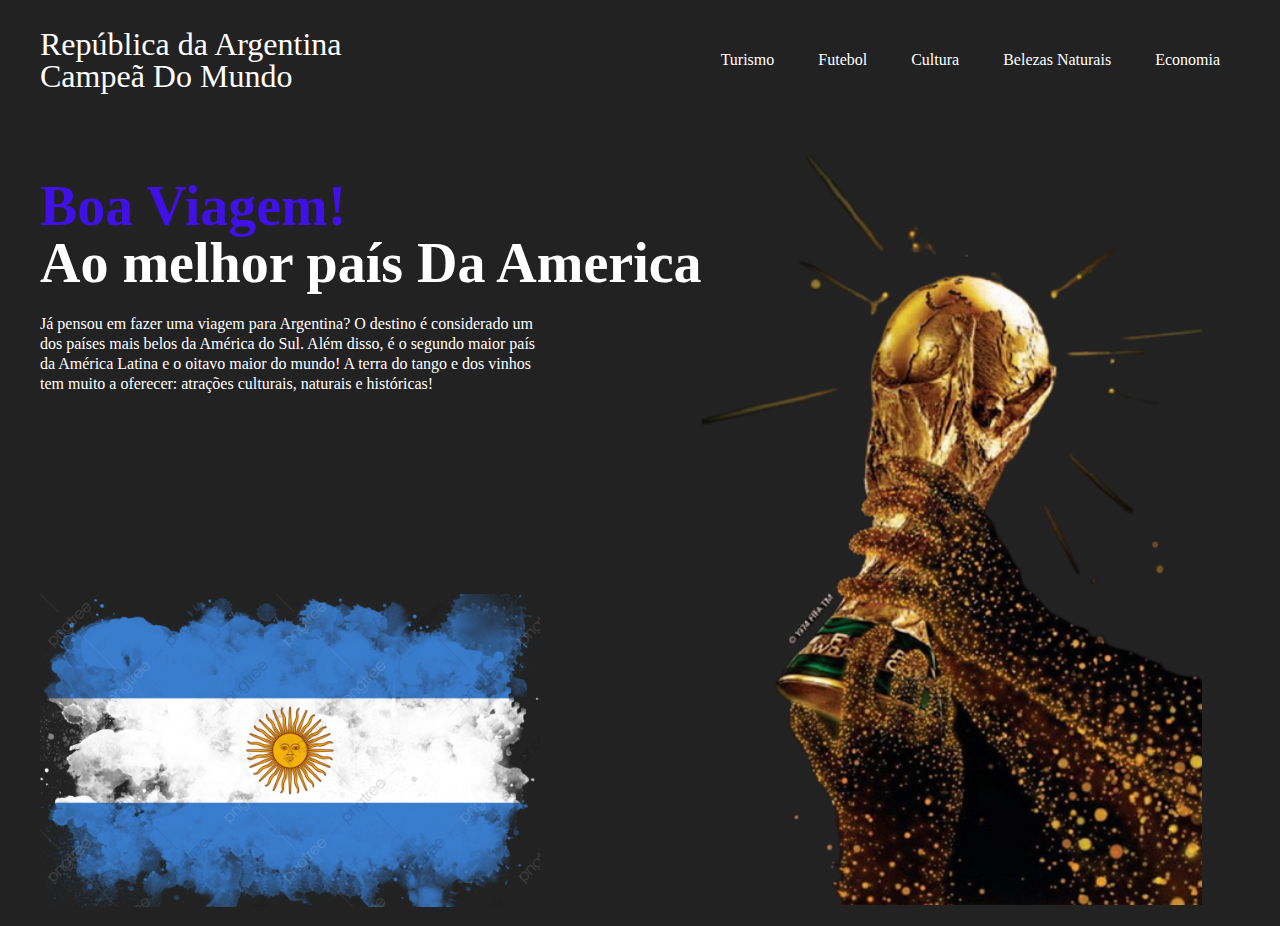
<file: index.html>
<!DOCTYPE html>
<html lang="pt-br">
<head>
    <meta charset="UTF-8">
    <meta http-equiv="X-UA-Compatible" content="IE=edge">
    <meta name="viewport" content="width=device-width, initial-scale=1.0">
    <link rel="icon" type="image/png" href="/e-Miguel/imagens/argentina-icon.png"/>
    <link rel="stylesheet" href="/e-Miguel/Lab_Argentina/CSS_Sites_Principais/CSS_Principal.css">
    <title>Bem Vindo a Argetina!</title>
</head>
<body>
    <header class="cabecalho">
       <div id="title">
        <h1>República da Argentina</h1>
        <h1>Campeã Do Mundo</h1>
       </div>
    <ul>
        <a href="/e-Miguel/Lab_Argentina/Pag_Turismo.html"><li>Turismo</li></a>
        <a href="/e-Miguel/Lab_Argentina/Pag_Futebol.html"><li>Futebol</li></a>
        <a href="/e-Miguel/Lab_Argentina/Pag_Cultura.html"><li>Cultura</li></a>
        <a href="/e-Miguel/Lab_Argentina/Pag_Belezas.html"><li>Belezas Naturais</li></a>
        <a href="/e-Miguel/Lab_Argentina/Pag_Economia.html"><li>Economia</li></a>
    </ul>
</header>
    <main>
        <aside>
            <h2><span>Boa Viagem!</span></h2>
            <h2>Ao melhor país Da America</h2>
            <p>Já pensou em fazer uma viagem para Argentina? O destino é considerado um dos países mais belos da América do Sul. Além disso, é o segundo maior país da América Latina e o oitavo maior do mundo! A terra do tango e dos vinhos tem muito a oferecer: atrações culturais, naturais e históricas!</p>
             <img src="/e-Miguel/imagens/argentina.png">
        </aside>
        <article><img src="/e-Miguel/imagens/Taça_Copa.png"></article>
    </main>
</body>
</html>
</file>
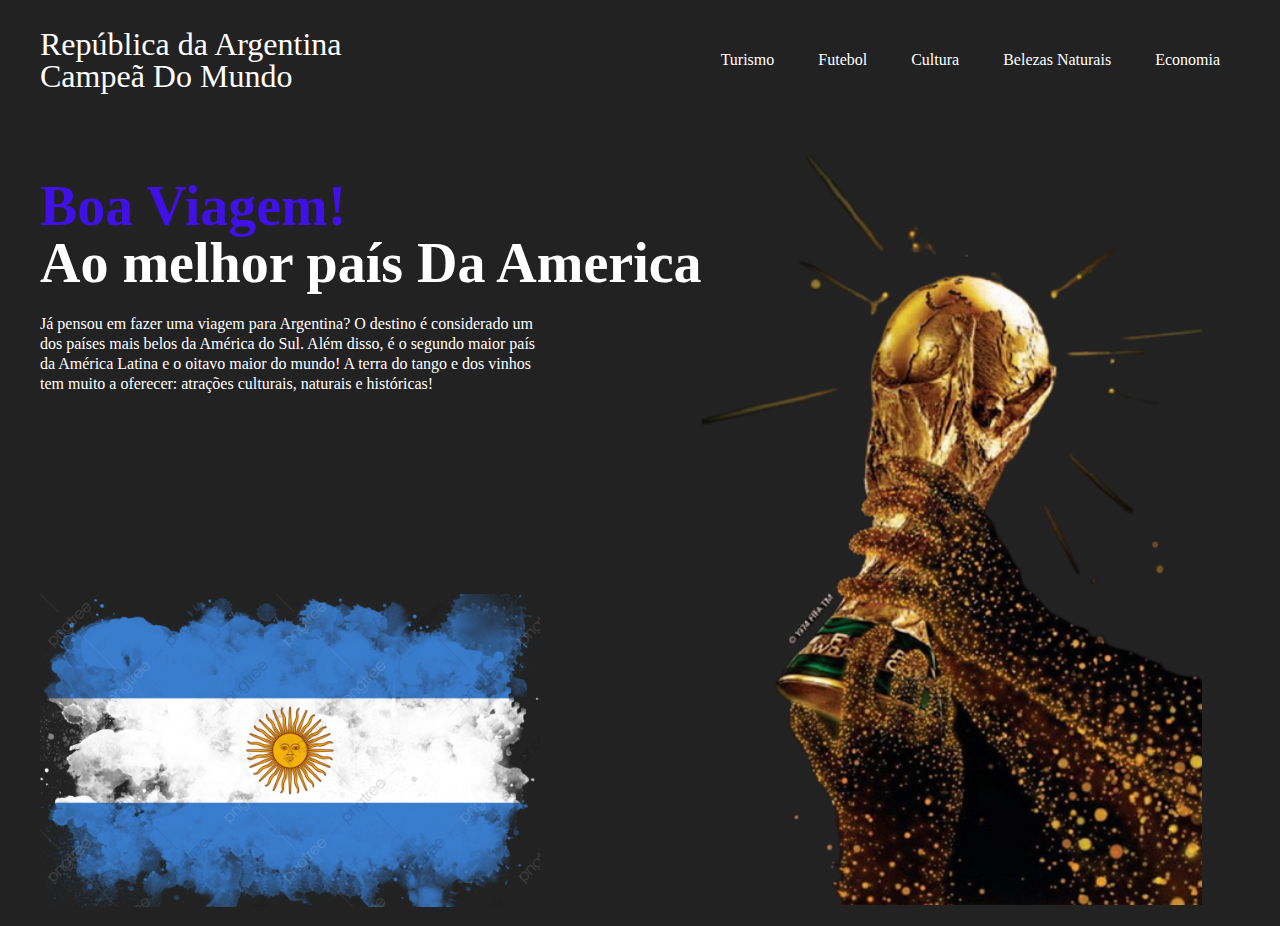
<file: Pag_Principal.html>
<!DOCTYPE html>
<html lang="pt-br">
<head>
    <meta charset="UTF-8">
    <meta http-equiv="X-UA-Compatible" content="IE=edge">
    <meta name="viewport" content="width=device-width, initial-scale=1.0">
    <link rel="icon" type="image/png" href="/e-Miguel/imagens/argentina-icon.png"/>
    <link rel="stylesheet" href="/e-Miguel/Lab_Argentina/CSS_Sites_Principais/CSS_Principal.css">
    <title>Bem Vindo a Argetina!</title>
</head>
<body>
    <header class="cabecalho">
       <div id="title">
        <h1>República da Argentina</h1>
        <h1>Campeã Do Mundo</h1>
       </div>
    <ul>
        <a href="/e-Miguel/Lab_Argentina/Pag_Turismo.html"><li>Turismo</li></a>
        <a href="/e-Miguel/Lab_Argentina/Pag_Futebol.html"><li>Futebol</li></a>
        <a href="/e-Miguel/Lab_Argentina/Pag_Cultura.html"><li>Cultura</li></a>
        <a href="/e-Miguel/Lab_Argentina/Pag_Belezas.html"><li>Belezas Naturais</li></a>
        <a href="/e-Miguel/Lab_Argentina/Pag_Economia.html"><li>Economia</li></a>
    </ul>
</header>
    <main>
        <aside>
            <h2><span>Boa Viagem!</span></h2>
            <h2>Ao melhor país Da America</h2>
            <p>Já pensou em fazer uma viagem para Argentina? O destino é considerado um dos países mais belos da América do Sul. Além disso, é o segundo maior país da América Latina e o oitavo maior do mundo! A terra do tango e dos vinhos tem muito a oferecer: atrações culturais, naturais e históricas!</p>
             <img src="/e-Miguel/imagens/argentina.png">
        </aside>
        <article><img src="/e-Miguel/imagens/Taça_Copa.png"></article>
    </main>
</body>
</html>
</file>
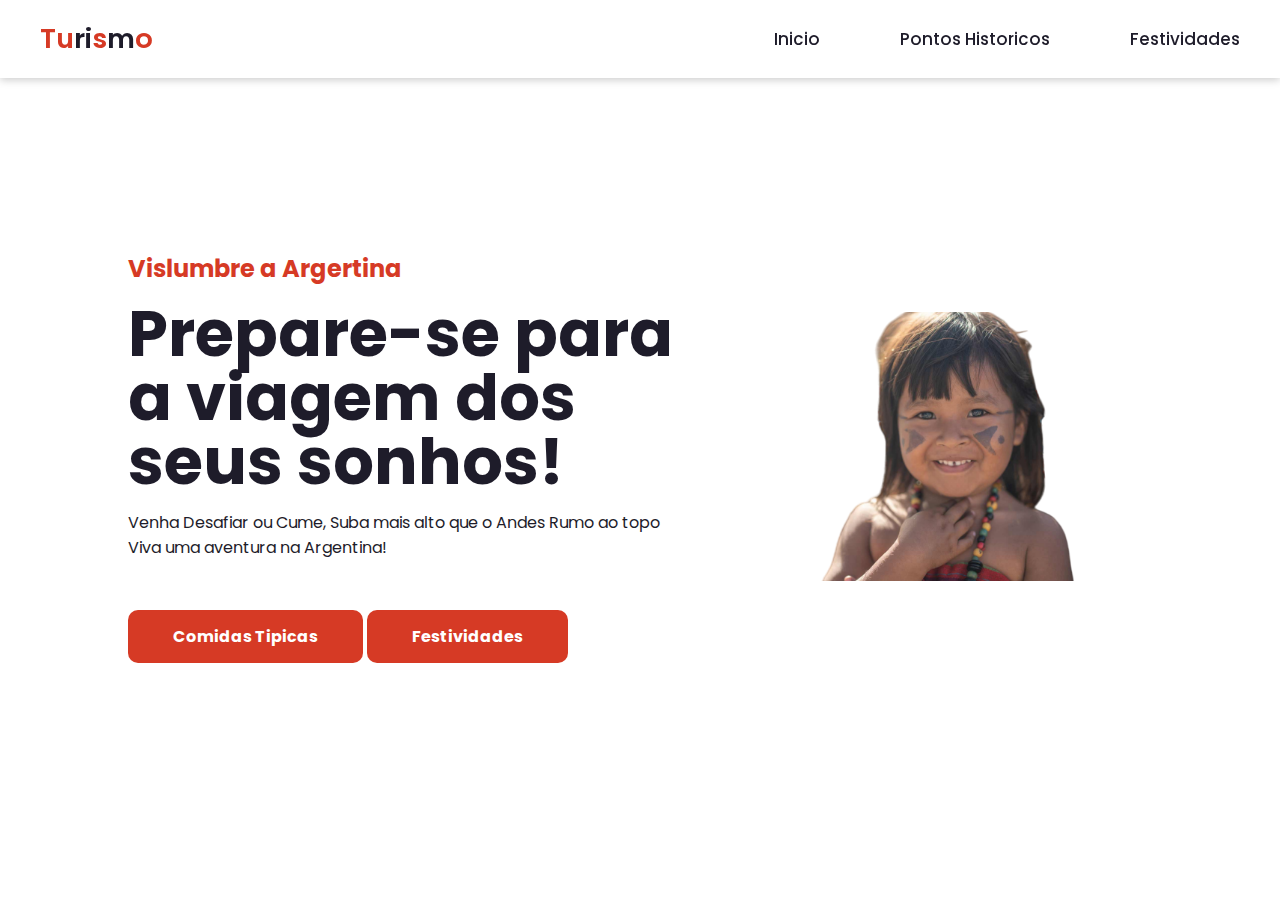
<file: e-Miguel/Lab_Argentina/Pag_Cultura.html>
<!DOCTYPE html>
<html lang="Pt-br">
<head>
    <meta charset="UTF-8">
    <meta http-equiv="X-UA-Compatible" content="IE=edge">
    <meta name="viewport" content="width=device-width, initial-scale=1.0">
    <link href='https://unpkg.com/boxicons@2.1.2/css/boxicons.min.css' rel='stylesheet'>
    <link rel="icon" type="image/png" href="/e-Miguel/imagens/argentina-icon.png"/>
    <link rel="stylesheet" href="/e-Miguel/Lab_Argentina/CSS_Sites_Principais/CSS_Cultura.css">
    <title>Venha nos conhecer!</title>
</head>
<body>
    <header>
        <nav class="navigation">
            <a href="#" class="logo">Tu<span>ri</span>s<span>m</span>o</a>
            <ul class="nav-menu">
                <li class="nav-item"><a href="/Pag_Principal.html">Inicio</a></li>
                <li class="nav-item"><a href="/e-Miguel/Lab_Argentina/Sites_Internos/Comidas_Tipicas.html">Pontos Historicos</a></li>
                <li class="nav-item"><a href="/e-Miguel/Lab_Argentina/Sites_Internos/Festividades.html">Festividades</a></li>
               
               
            </ul>
            <div class="menu">
                <span class="bar"></span>
                <span class="bar"></span>
                <span class="bar"></span>
            </div>
        </nav>
    </header>
    <main>
        <section class="home">
            <div class="home-text">
                <h4 class="text-h4">Vislumbre a Argertina</h4>
                <h1 class="text-h1">Prepare-se para a viagem dos seus sonhos!</h1>
                <p>Venha Desafiar ou Cume, Suba mais alto que o Andes Rumo ao topo Viva uma aventura na Argentina!</p>
                <a href="/e-Miguel/Lab_Argentina/Sites_Internos/Comidas_Tipicas.html" class="home-btn">Comidas Tipicas</a>
                <a href="/e-Miguel/Lab_Argentina/Sites_Internos/Festividades.html" class="home-btn">Festividades</a>
            </div>
            <div class="home-img">
                <img src="/e-Miguel/imagens/Indigena_Argentina.png" alt="Argentina">
            </div>
        </section>
    </main>
   
</body>
</html>
</file>
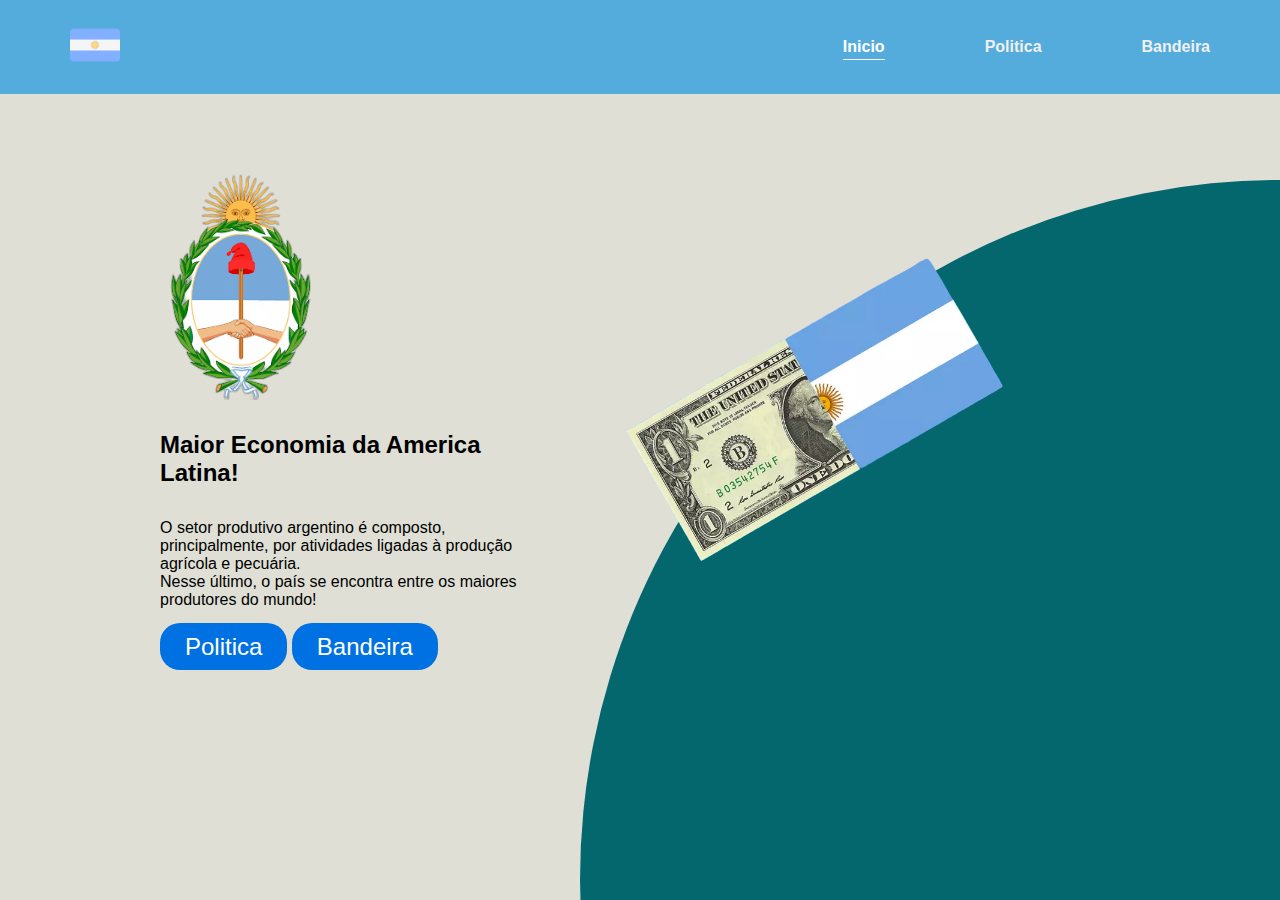
<file: e-Miguel/Lab_Argentina/Pag_Economia.html>
<!DOCTYPE html>
<html lang="pt-br">
<head>
    <meta charset="UTF-8">
    <meta http-equiv="X-UA-Compatible" content="IE=edge">
    <meta name="viewport" content="width=device-width, initial-scale=1.0">
    <link rel="icon" type="image/png" href="/e-Miguel/imagens/argentina-icon.png"/>
    <link rel="stylesheet" href="/e-Miguel/Lab_Argentina/CSS_Sites_Principais/CSS_Economia.css">
    <title>Potência Econômica</title>
</head>
<body>
    <header>
        <nav class="navegacao">
            <a href="#"><img class="logo" src="/e-Miguel/imagens/argentina-icon.png" alt="bandeira-argentina" class="bandeira-argentina"></a>
            <ul>
                <li><a class="check" href="./Pag_Principal.html">Inicio</a></li>
                <li><a href="./Sites_Internos/Politica.html">Politica</a></li>
                <li><a href="./Sites_Internos/Bandeiras.html">Bandeira</a></li>
            </ul>
        </nav>
    </header>
    <main>
        <section>
            <div class="circulo"></div>
            <div class="principal-texto">
                <img src="/e-Miguel/imagens/Brasao-Argentina.png">
                <h3>Maior Economia da America Latina!</h3>
                <p>O setor produtivo argentino é composto, principalmente, por atividades ligadas à produção agrícola e pecuária. <br>Nesse último, o país se encontra entre os maiores produtores do mundo!</p>
                <a href="./Sites_Internos/Politica.html" class="btn">Politica</a>
                <a href="./Sites_Internos/Bandeiras.html" class="btn">Bandeira</a>
           
        <div class="conteudo">

        </div>    
        </div>
        <div class="imagem-principal">
            <img src="/e-Miguel/imagens/dolar-argentina.png">
        </div>
        </section>
    </main>
</body>
</file>
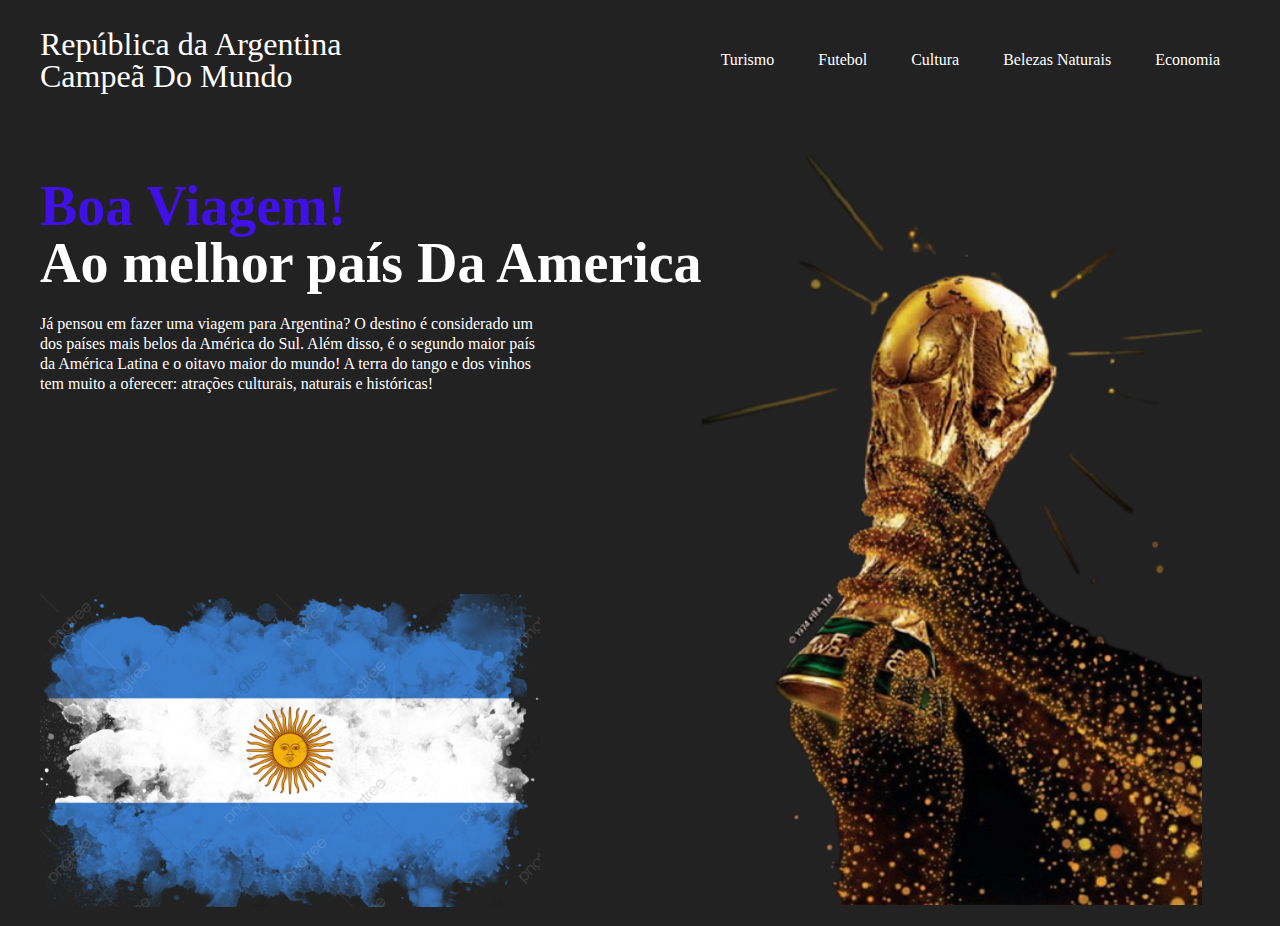
<file: e-Miguel/Lab_Argentina/Pag_Principal.html>
<!DOCTYPE html>
<html lang="pt-br">
<head>
    <meta charset="UTF-8">
    <meta http-equiv="X-UA-Compatible" content="IE=edge">
    <meta name="viewport" content="width=device-width, initial-scale=1.0">
    <link rel="icon" type="image/png" href="/e-Miguel/imagens/argentina-icon.png"/>
    <link rel="stylesheet" href="/e-Miguel/Lab_Argentina/CSS_Sites_Principais/CSS_Principal.css">
    <title>Bem Vindo a Argetina!</title>
</head>
<body>
    <header class="cabecalho">
       <div id="title">
        <h1>República da Argentina</h1>
        <h1>Campeã Do Mundo</h1>
       </div>
    <ul>
        <a href="./Pag_Turismo.html"><li>Turismo</li></a>
        <a href="./Pag_Futebol.html"><li>Futebol</li></a>
        <a href="./Pag_Cultura.html"><li>Cultura</li></a>
        <a href="./Pag_Belezas.html"><li>Belezas Naturais</li></a>
        <a href="./Pag_Economia.html"><li>Economia</li></a>
    </ul>
</header>
    <main>
        <aside>
            <h2><span>Boa Viagem!</span></h2>
            <h2>Ao melhor país Da America</h2>
            <p>Já pensou em fazer uma viagem para Argentina? O destino é considerado um dos países mais belos da América do Sul. Além disso, é o segundo maior país da América Latina e o oitavo maior do mundo! A terra do tango e dos vinhos tem muito a oferecer: atrações culturais, naturais e históricas!</p>
             <img src="/e-Miguel/imagens/argentina.png">
        </aside>
        <article><img src="/e-Miguel/imagens/Taça_Copa.png"></article>
    </main>
</body>
</html>
</file>
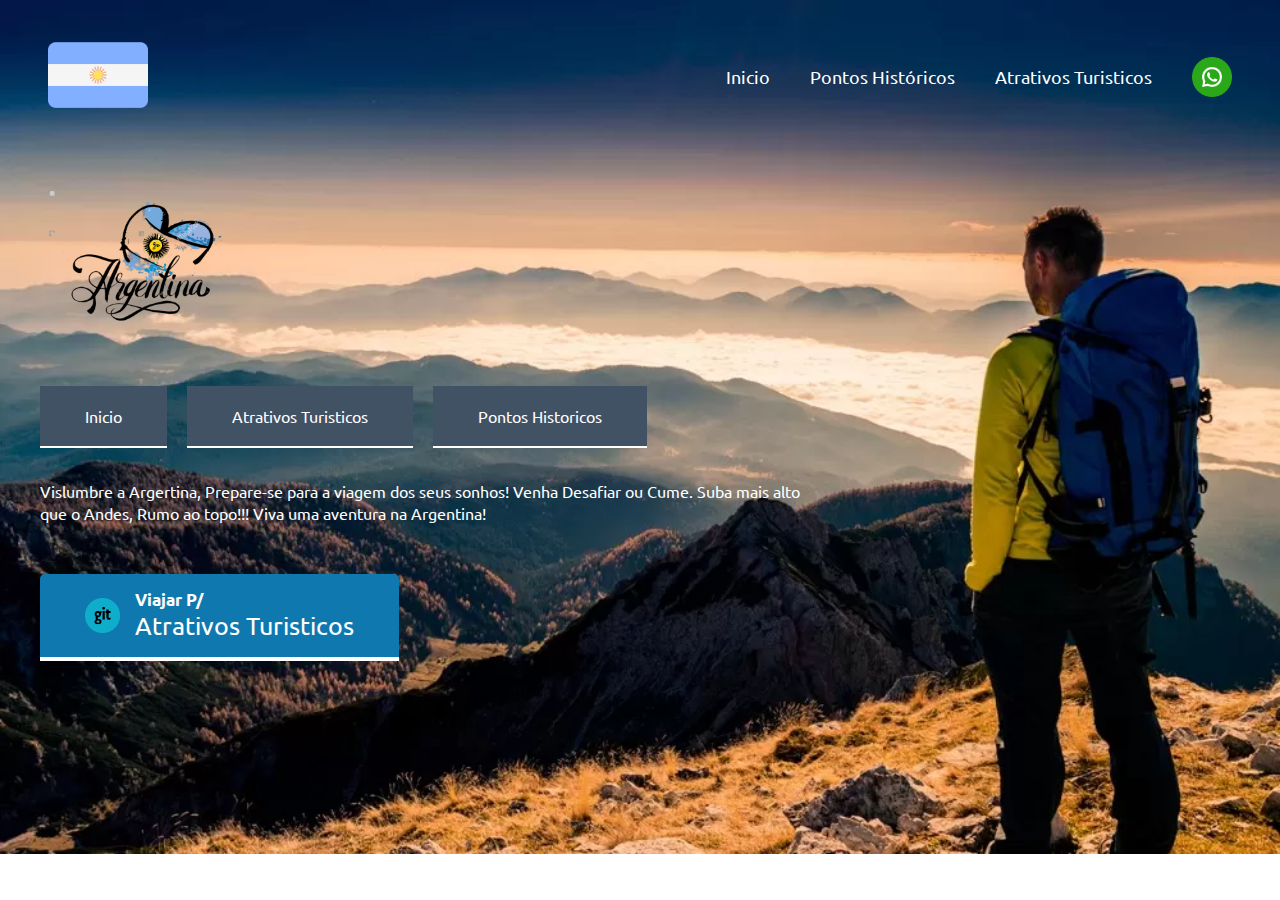
<file: e-Miguel/Lab_Argentina/Pag_Turismo.html>
<!DOCTYPE html>
<html lang="pt-BR">
<head>
    <meta charset="UTF-8">
    <meta http-equiv="X-UA-Compatible" content="IE=edge">
    <meta name="viewport" content="width=device-width, initial-scale=1.0">
    <link rel="icon" type="image/png" href="/e-Miguel/imagens/argentina-icon.png"/>
    <link rel="stylesheet" href="/e-Miguel/Lab_Argentina/CSS_Sites_Principais/CSS_Turismo.css">
    <title>Venha nos conhecer!</title>
</head>
<body>
    <header>
        <a href="/Pag_Principal.html"><img src="/e-Miguel/imagens/argentina-icon.png" alt="logo" class="logo"></a>
        <nav class="navigation">
            <ul>
                <li><a href="/Pag_Principal.html">Inicio</a></li>
                <li><a href="/e-Miguel/Lab_Argentina/Sites_Internos/Pontos_Historicos.html">Pontos Históricos</a></li>
                <li><a href="/e-Miguel/Lab_Argentina/Sites_Internos/Atrativos_Turisticos.html">Atrativos Turisticos</a></li>
                          
                <img src="/e-Miguel/imagens/whatsapp.png" alt="logo" class="perfil">
            </ul>
        </nav>
    </header>
    <main>
        <section>
            <img src="/e-Miguel/imagens/Amor.png" alt="logo the Argentina" class="logoArgen">
            <div class="btn-box">
                <a href="/Pag_Principal.html" class="btn">Inicio</a>
                <a href="/e-Miguel/Lab_Argentina/Sites_Internos/Atrativos_Turisticos.html" class="btn">Atrativos Turisticos</a>
                <a href="/e-Miguel/Lab_Argentina/Sites_Internos/Pontos_Historicos.html" class="btn">Pontos Historicos</a>
            </div>
            <p class="text">Vislumbre a Argertina, Prepare-se para a viagem dos seus sonhos! Venha Desafiar ou Cume. Suba mais alto que o Andes, Rumo ao topo!!! Viva uma aventura na Argentina!</p>
            <a href="/e-Miguel/Lab_Argentina/Sites_Internos/Atrativos_Turisticos.html" class="btn-box2">
                
                <img src="/e-Miguel/imagens/git.png" alt="botão de play" class="play" width="100px">
                <div>
                    <h6>Viajar P/</h6>
                    <p>Atrativos Turisticos</p>
                </div>
            </a>
        </section>
    </main>
</body>
</html>
</file>
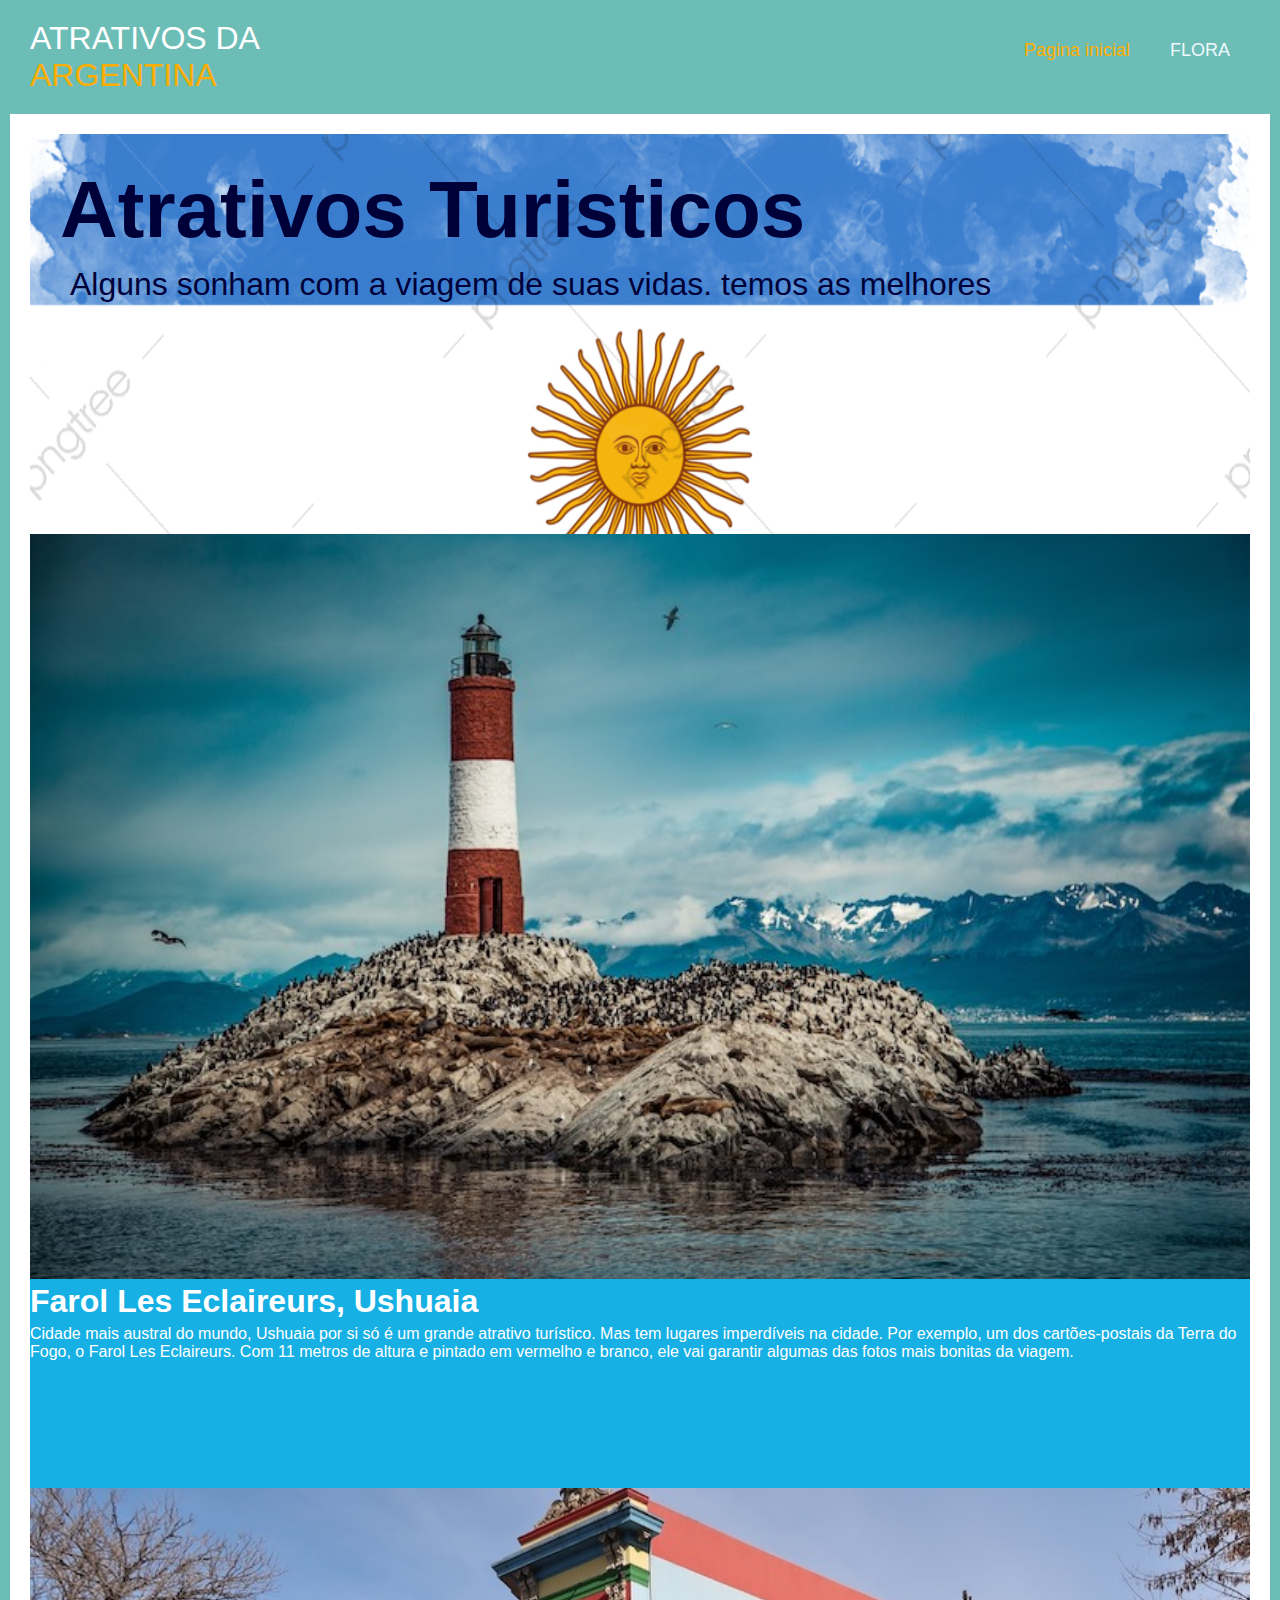
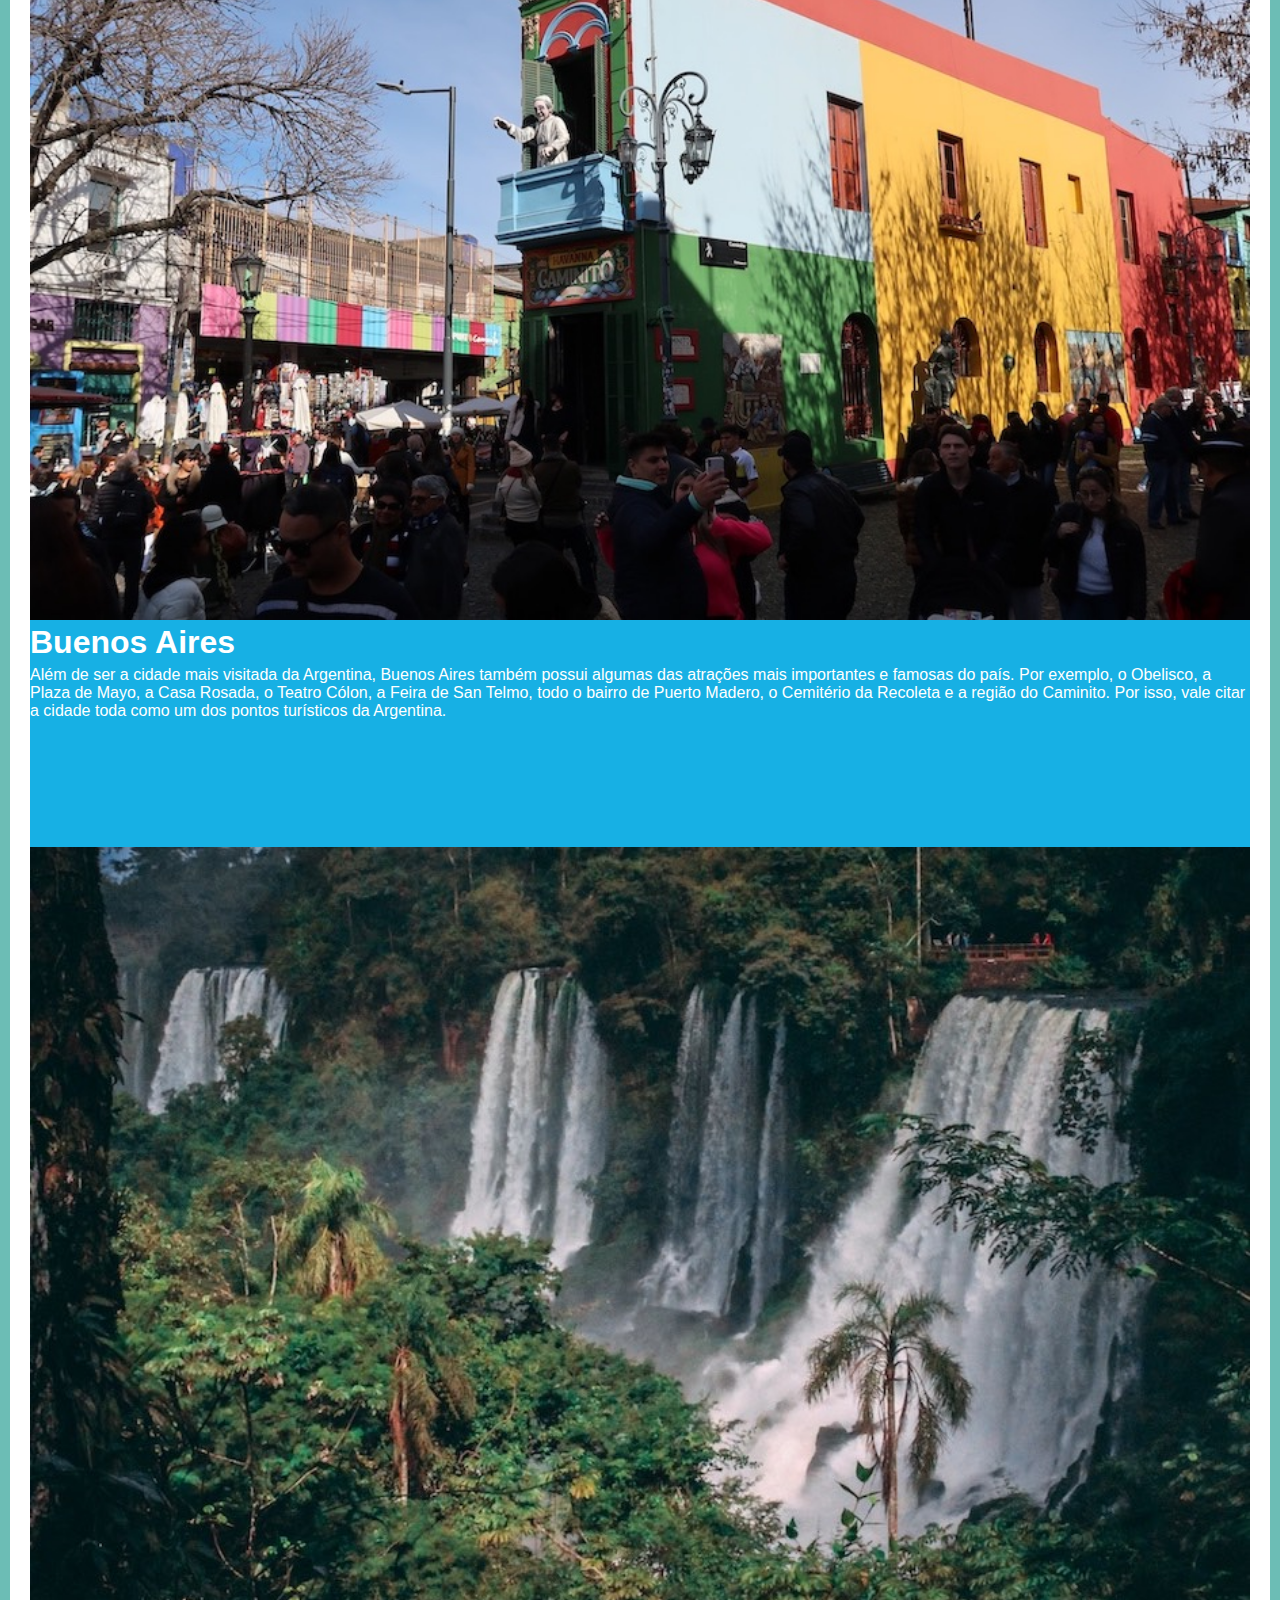
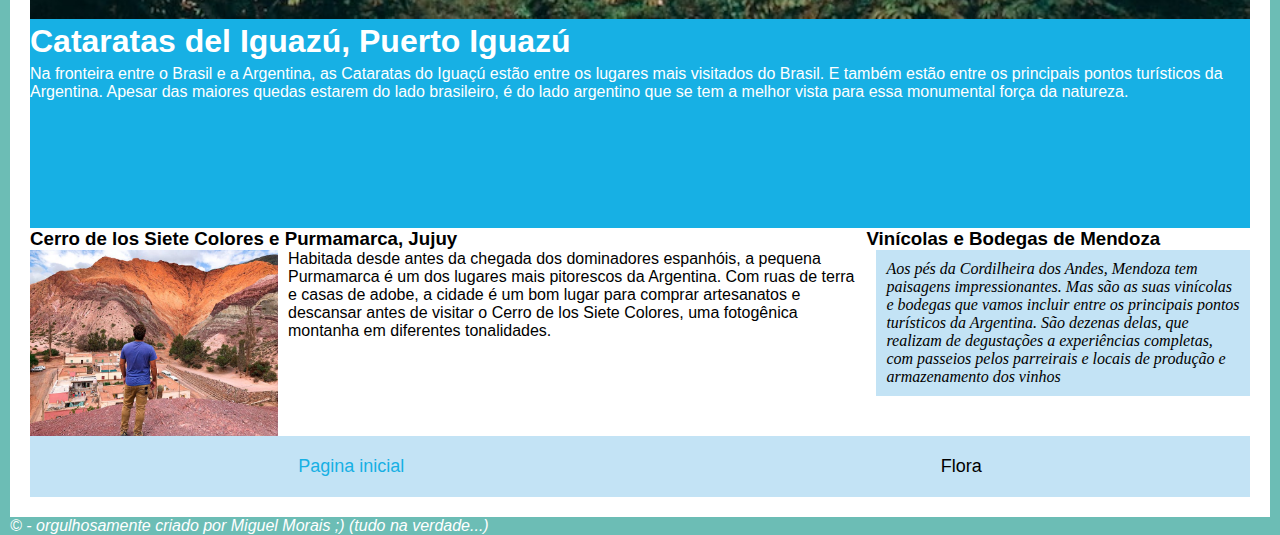
<file: e-Miguel/Lab_Argentina/Sites_Internos/Atrativos_Turisticos.html>
<!DOCTYPE html>
<html lang="pt-br">
<head>
      <meta charset="UTF-8">
          <meta http-equiv="X-UA-Compatible" content="IE=edge">
              <meta name="viewport" content="width=device-width, initial-scale=1.0">
              <link rel="icon" type="image/png" href="/e-Miguel/imagens/bandeira-argentina.png"/>
              <link rel="stylesheet" href="/e-Miguel/Lab_Argentina/Sites_Internos/CSS_Internos.css">
              <title>Atrativos Turisticos</title>
              <link rel="stylesheet" href="#">
</head>
    
<body>
    
        <header id="cabecalho"> 
            <h1 id="titulo"> Atrativos Da<br><strong>Argentina</strong></h1> 
            <nav id="nav ul">  
                <ul>   
                    <li><a href="/e-Miguel/Lab_Argentina/Pag_Turismo.html"><strong> Pagina inicial</strong> </a></li>
                    <li><a href="/e-Miguel/Lab_Argentina/Sites_Internos/Pontos_Historicos.html" >FLORA</a></li>
                </ul>    
            </nav>
        </header>
        <main> 
         
            <section id = "banner"> 
                <h2> Atrativos Turisticos</h2>
                <p> Alguns sonham com a viagem de suas vidas. temos as melhores </p>             
        
        </section>      
       
        <section class="conteiners">
            <div class="caixa" id="nav li ">
                <img src="/e-Miguel/imagens/-farol-ushuaia.jpg" alt="-farol-ushuaia">
                <h3>Farol Les Eclaireurs, Ushuaia</h3>
                <p>Cidade mais austral do mundo, Ushuaia por si só é um grande atrativo turístico. Mas tem lugares imperdíveis na cidade. Por exemplo, um dos cartões-postais da Terra do Fogo, o Farol Les Eclaireurs. Com 11 metros de altura e pintado em vermelho e branco, ele vai garantir algumas das fotos mais bonitas da viagem. </p>
                             
            </div>
        
            
            <div class="caixa" id="nav a"> 
                <img src="/e-Miguel/imagens/buenos-aires.jpg" alt="buenos-aires">
                <h3>Buenos Aires</h3>
                <p>Além de ser a cidade mais visitada da Argentina, Buenos Aires também possui algumas das atrações mais importantes e famosas do país. Por exemplo, o Obelisco, a Plaza de Mayo, a Casa Rosada, o Teatro Cólon, a Feira de San Telmo, todo o bairro de Puerto Madero, o Cemitério da Recoleta e a região do Caminito. Por isso, vale citar a cidade toda como um dos pontos turísticos da Argentina. </p>
              
            </div>
           
            <div class="caixa" id="nav b"> 
                <img src="/e-Miguel/imagens/cataratas-iguazu.jpg" alt="cataratas-iguazu">
                <h3>Cataratas del Iguazú, Puerto Iguazú</h3>
                <p>Na fronteira entre o Brasil e a Argentina, as Cataratas do Iguaçú estão entre os lugares mais visitados do Brasil. E também estão entre os principais pontos turísticos da Argentina. Apesar das maiores quedas estarem do lado brasileiro, é do lado argentino que se tem a melhor vista para essa monumental força da natureza.</p>
               
            
            </div>
            
        </section>
        <section class="pe">
            <div class="pezinho">       
                <h3>Cerro de los Siete Colores e Purmamarca, Jujuy </h3>
                 <figure>
                    <img src="/e-Miguel/imagens/cerro-colores-argentina.jpg" width="248px" height="248px" alt="melhor surf do mundo">
                    <figcaption>Habitada desde antes da chegada dos dominadores espanhóis, a pequena  Purmamarca é um dos lugares mais pitorescos da Argentina. Com ruas de terra e casas de adobe, a cidade é um bom lugar para comprar artesanatos e descansar antes de visitar o Cerro de los Siete Colores, uma fotogênica montanha em diferentes tonalidades.</figcaption>
                        </figure>
                    </div>
                <div class="depoimento"> 
                <h3>Vinícolas e Bodegas de Mendoza</h3>
                <blockquote>Aos pés da Cordilheira dos Andes, Mendoza tem paisagens impressionantes. Mas são as suas vinícolas e bodegas que vamos incluir entre os principais pontos turísticos da Argentina. São dezenas delas, que realizam de degustações a experiências completas, com passeios pelos parreirais e locais de produção e armazenamento dos vinhos</blockquote>
            </div>
        </section>
       
        <footer>
            <nav>
                <ul> 
                
                    <li class="navppe"><a href="/e-Miguel/Lab_Argentina/Pag_Turismo.html" ><strong>Pagina inicial</strong></a></li> 
                    <li><a class="navpe" href="/e-Miguel/Lab_Argentina/Sites_Internos/Flora.html" >Flora</a></li>
                   
                   
                   
                   
                    </ul>
                </nav>
            </footer>
        </main>
        <footer>
            <div class="copy">
                &copy;
                - orgulhosamente criado por Miguel Morais ;) (tudo na verdade...)
            </div>
        </footer>
        </body>
  
    </html>
</file>
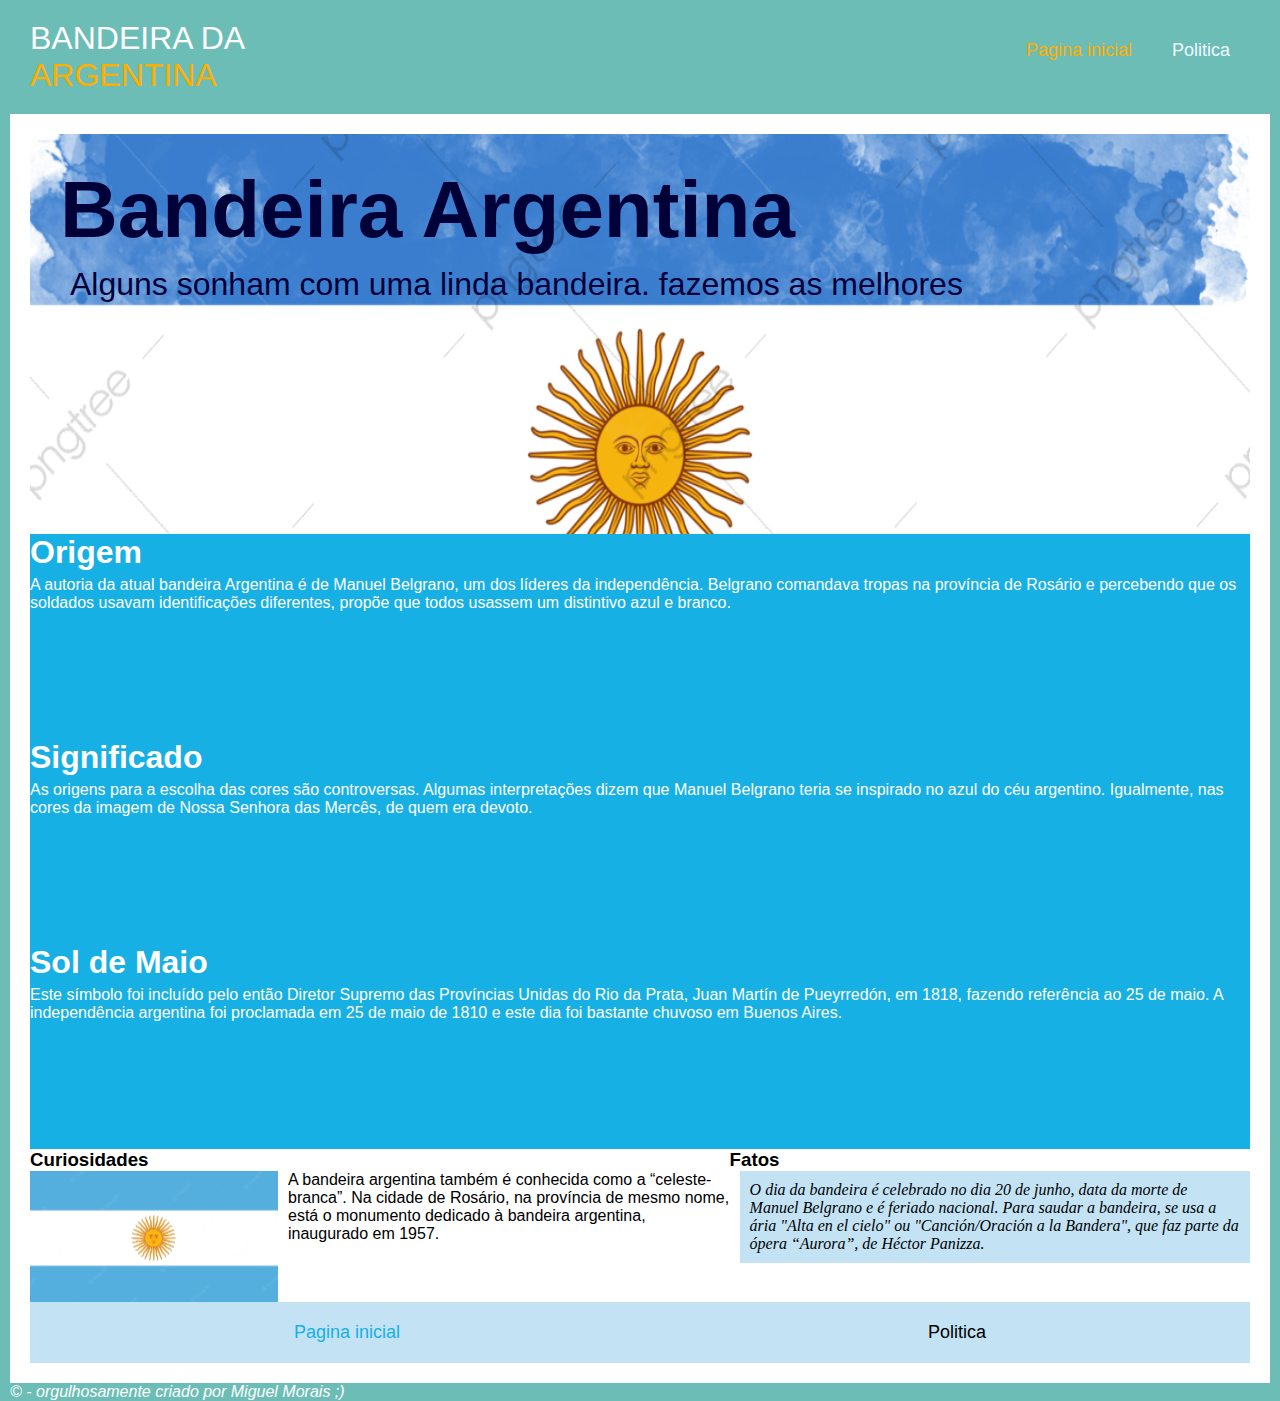
<file: e-Miguel/Lab_Argentina/Sites_Internos/Bandeiras.html>
<!DOCTYPE html>
<html lang="pt-br">
<head>
      <meta charset="UTF-8">
          <meta http-equiv="X-UA-Compatible" content="IE=edge">
              <meta name="viewport" content="width=device-width, initial-scale=1.0">
              <link rel="icon" type="image/png" href="/e-Miguel/imagens/bandeira-argentina.png"/>
              <link rel="stylesheet" href="/e-Miguel/Lab_Argentina/Sites_Internos/CSS_Internos.css">
              <title>Bandeira </title>
              
</head>
    
<body>
    
        <header id="cabecalho"> 
            <h1 id="titulo"> Bandeira da <br><strong>Argentina</strong></h1> 
            <nav id="nav ul">  
                <ul>   
                    <li><a href="/e-Miguel/Lab_Argentina/Pag_Economia.html"><strong> Pagina inicial</strong> </a></li>
                    <li><a href="/e-Miguel/Lab_Argentina/Sites_Internos/Politica.html" >Politica</a></li>
                </ul>    
            </nav>
        </header>
        <main> 
         
            <section id = "banner"> 
                <h2> Bandeira Argentina</h2>
                <p> Alguns sonham com uma linda bandeira. fazemos as melhores </p>             
        
        </section>      
       
        <section class="conteiners">
            <div class="caixa" id="nav li ">
                
                <h3>Origem</h3>
                <p>A autoria da atual bandeira Argentina é de Manuel Belgrano, um dos líderes da independência. Belgrano comandava tropas na província de Rosário e percebendo que os soldados usavam identificações diferentes, propõe que todos usassem um distintivo azul e branco.</p>
                             
            </div>
        
            
            <div class="caixa" id="nav a"> 
                
                <h3>Significado</h3>
                <p>As origens para a escolha das cores são controversas. Algumas interpretações dizem que Manuel Belgrano teria se inspirado no azul do céu argentino. Igualmente, nas cores da imagem de Nossa Senhora das Mercês, de quem era devoto.</p>
              
            </div>
           
            <div class="caixa" id="nav b"> 
                
                <h3>Sol de Maio</h3>
                <p>Este símbolo foi incluído pelo então Diretor Supremo das Províncias Unidas do Rio da Prata, Juan Martín de Pueyrredón, em 1818, fazendo referência ao 25 de maio. A independência argentina foi proclamada em 25 de maio de 1810 e este dia foi bastante chuvoso em Buenos Aires. </p>
               
            
            </div>
            
        </section>
        <section class="pe">
            <div class="pezinho">       
                <h3>Curiosidades </h3>
                 <figure>
                    <img src="/e-Miguel/imagens/bandeira-argentina.png" width="248px" height="248px" alt="melhor surf do mundo">
                    <figcaption> A bandeira argentina também é conhecida como a “celeste-branca”.
                        Na cidade de Rosário, na província de mesmo nome, está o monumento dedicado à bandeira argentina, inaugurado em 1957.</figcaption>
                        </figure>
                    </div>
                <div class="depoimento"> 
                <h3>Fatos </h3>
                <blockquote>O dia da bandeira é celebrado no dia 20 de junho, data da morte de Manuel Belgrano e é feriado nacional.
                    Para saudar a bandeira, se usa a ária "Alta en el cielo" ou "Canción/Oración a la Bandera", que faz parte da ópera “Aurora”, de Héctor Panizza. </blockquote>
            </div>
        </section>
       
        <footer>
            <nav>
                <ul> 
                
                    <li class="navppe"><a href="/e-Miguel/Lab_Argentina/Pag_Economia.html" ><strong>Pagina inicial</strong></a></li> 
                    <li><a class="navpe" href="/e-Miguel/Lab_Argentina/Sites_Internos/Politica.html" >Politica</a></li>
                   
                   
                   
                   
                    </ul>
                </nav>
            </footer>
        </main>
        <footer>
            <div class="copy">
                &copy;
                - orgulhosamente criado por Miguel Morais ;)
            </div>
        </footer>
        </body>
  
    </html>
</file>
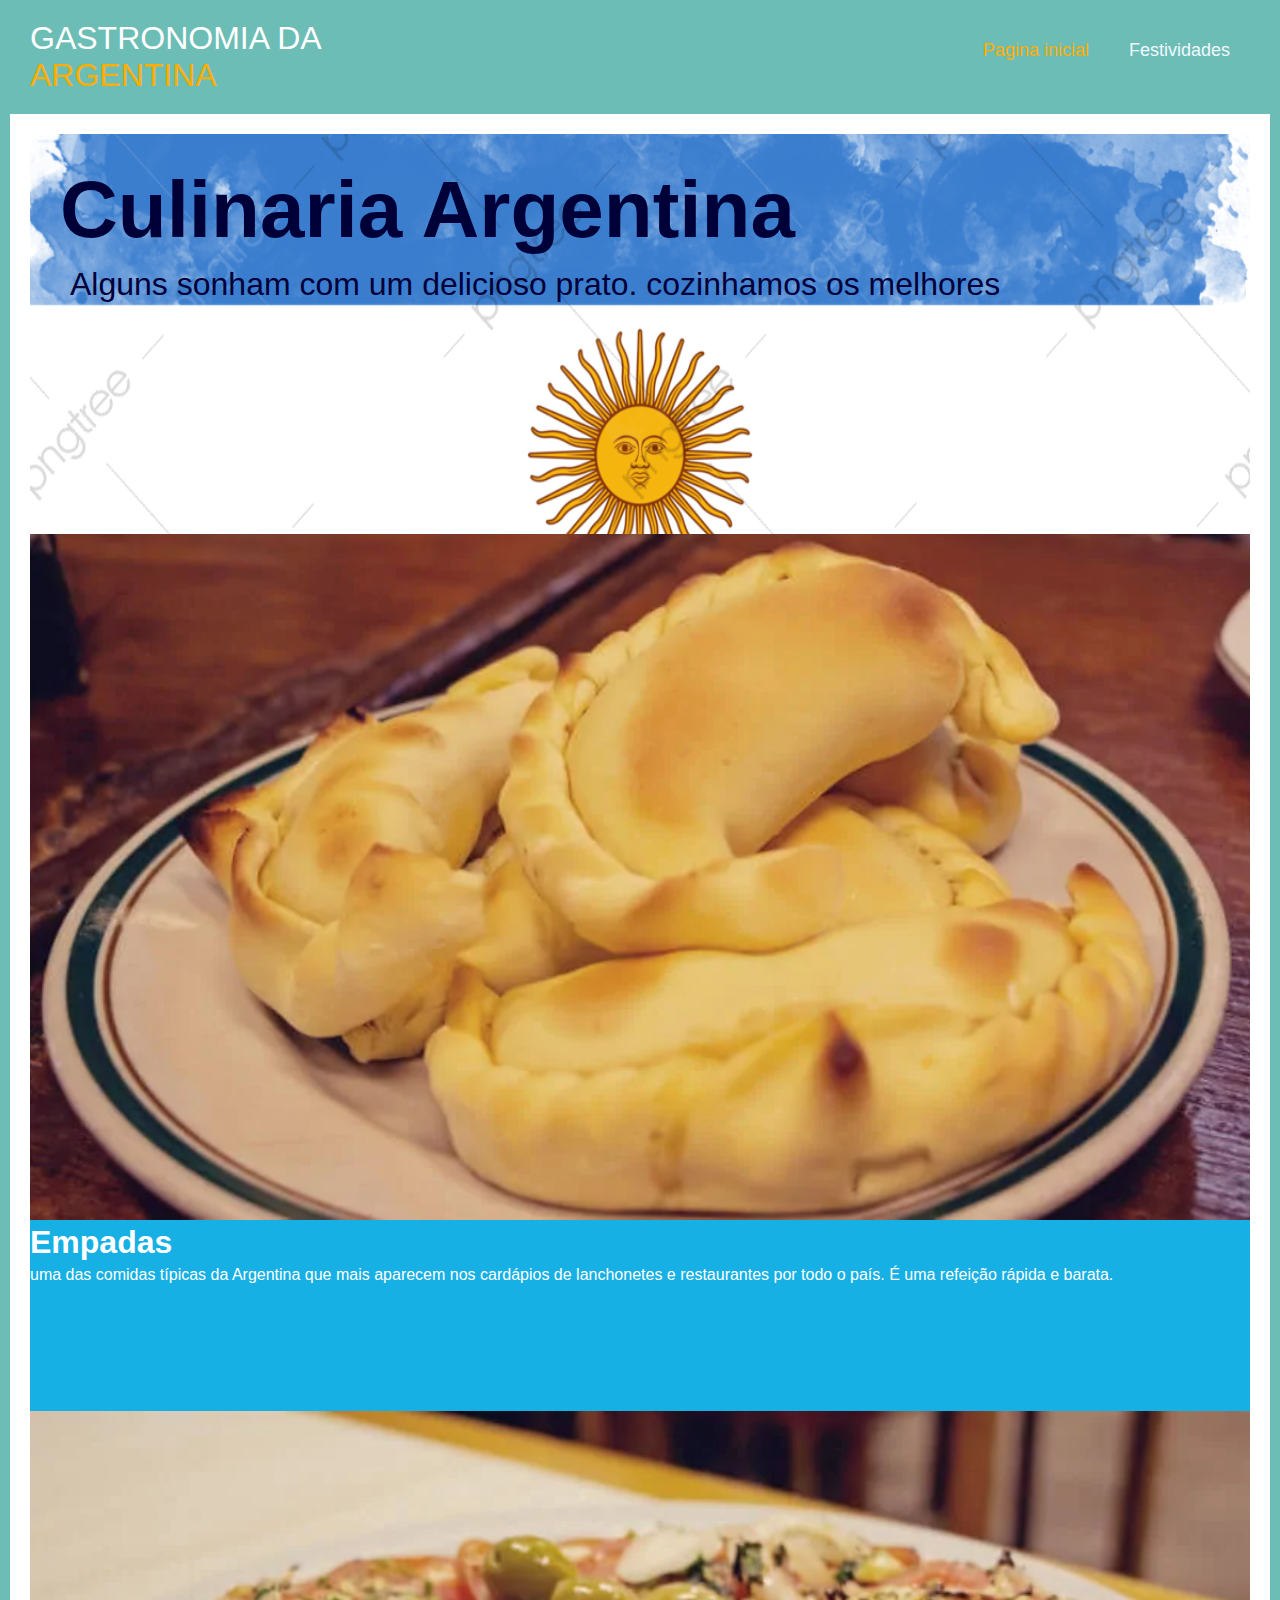
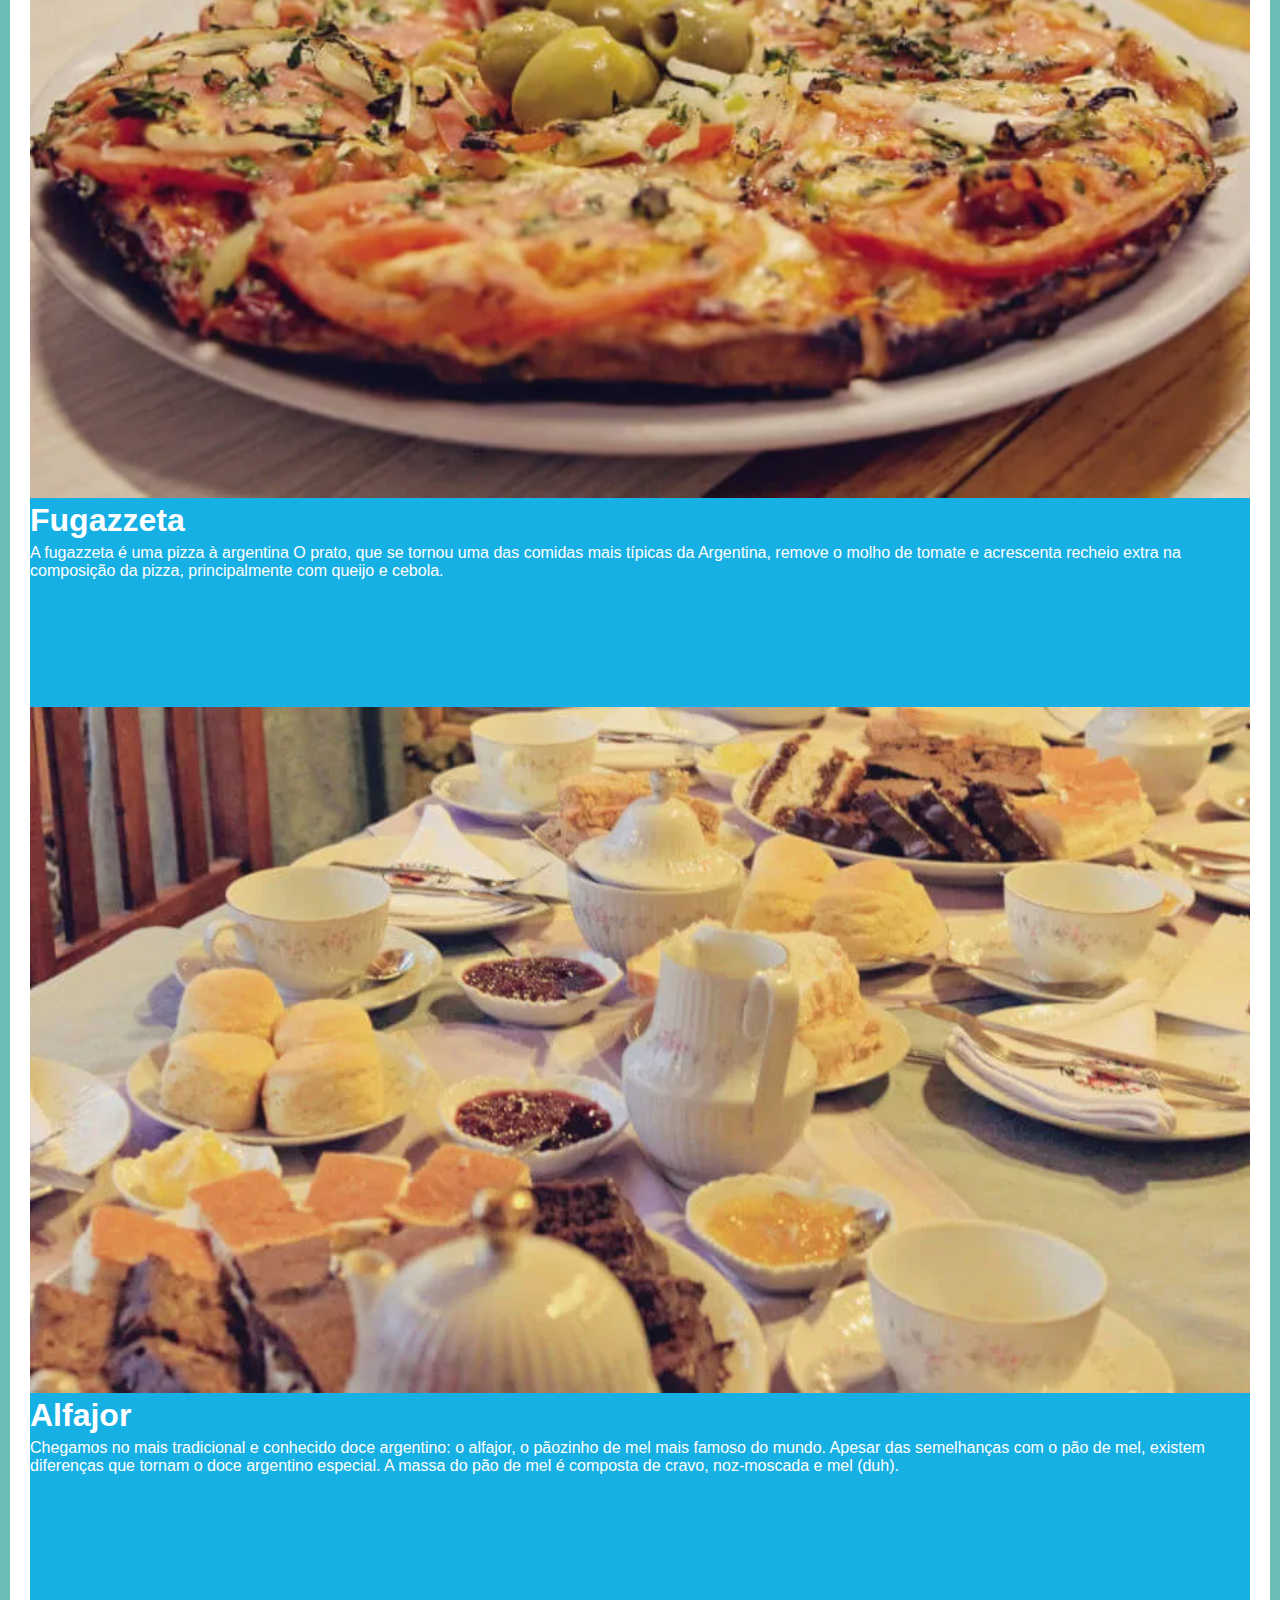
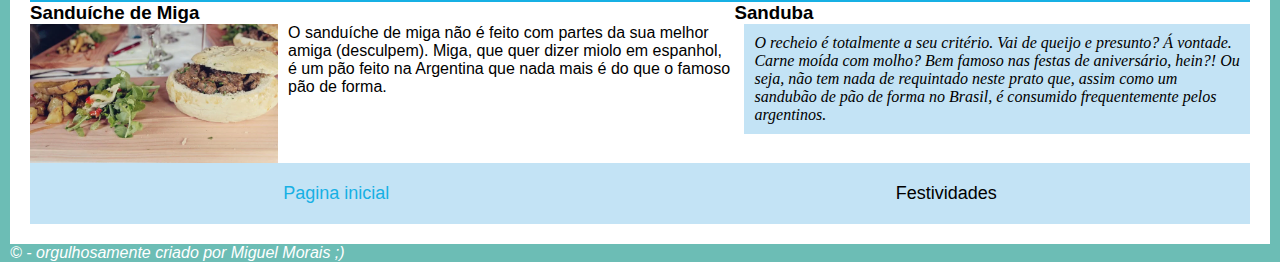
<file: e-Miguel/Lab_Argentina/Sites_Internos/Comidas_Tipicas.html>
<!DOCTYPE html>
<html lang="pt-br">
<head>
      <meta charset="UTF-8">
          <meta http-equiv="X-UA-Compatible" content="IE=edge">
              <meta name="viewport" content="width=device-width, initial-scale=1.0">
              <link rel="icon" type="image/png" href="/e-Miguel/imagens/bandeira-argentina.png"/>
              <link rel="stylesheet" href="/e-Miguel/Lab_Argentina/Sites_Internos/CSS_Internos.css">
              <title>Culinaria Majestosa </title>
              
</head>
    
<body>
    
        <header id="cabecalho"> 
            <h1 id="titulo"> Gastronomia da <br><strong>Argentina</strong></h1> 
            <nav id="nav ul">  
                <ul>   
                    <li><a href="/e-Miguel/Lab_Argentina/Pag_Cultura.html"><strong> Pagina inicial</strong> </a></li>
                    <li><a href="/e-Miguel/Lab_Argentina/Sites_Internos/Festividades.html" >Festividades</a></li>
                </ul>    
            </nav>
        </header>
        <main> 
         
            <section id = "banner"> 
                <h2> Culinaria Argentina</h2>
                <p> Alguns sonham com um delicioso prato. cozinhamos os melhores </p>             
        
        </section>      
       
        <section class="conteiners">
            <div class="caixa" id="nav li ">
                <img src="/e-Miguel/imagens/Empadas.webp" alt="cataratas-iguazu">
                <h3>Empadas</h3>
                <p>uma das comidas típicas da Argentina que mais aparecem nos cardápios de lanchonetes e restaurantes por todo o país. É uma refeição rápida e barata.</p>
            </div>
        
            
            <div class="caixa" id="nav a"> 
                <img src="/e-Miguel/imagens/Fugazerra.webp" alt="cataratas-iguazu">
                <h3>Fugazzeta</h3>
                <p>A fugazzeta é uma pizza à argentina O prato, que se tornou uma das comidas mais típicas da Argentina, remove o molho de tomate e acrescenta recheio extra na composição da pizza, principalmente com queijo e cebola. </p>
              
            </div>
           
            <div class="caixa" id="nav b"> 
                <img src="/e-Miguel/imagens/Alfajor.webp" alt="cataratas-iguazu">
                <h3>Alfajor</h3>
                <p>Chegamos no mais tradicional e conhecido doce argentino: o alfajor, o pãozinho de mel mais famoso do mundo. Apesar das semelhanças com o pão de mel, existem diferenças que tornam o doce argentino especial. A massa do pão de mel é composta de cravo, noz-moscada e mel (duh). </p>
               
            
            </div>
            
        </section>
        <section class="pe">
            <div class="pezinho">       
                <h3>Sanduíche de Miga</h3>
                 <figure>
                    <img src="/e-Miguel/imagens/sanduiche-de-miga.webp" width="248px" height="248px" alt="melhor surf do mundo">
                    <figcaption> O sanduíche de miga não é feito com partes da sua melhor amiga (desculpem). Miga, que quer dizer miolo em espanhol, é um pão feito na Argentina que nada mais é do que o famoso pão de forma.
                        </figcaption>
                        </figure>
                    </div>
                <div class="depoimento"> 
                <h3>Sanduba</h3>
                <blockquote>O recheio é totalmente a seu critério. Vai de queijo e presunto? Á vontade. Carne moída com molho? Bem famoso nas festas de aniversário, hein?! Ou seja, não tem nada de requintado neste prato que, assim como um sandubão de pão de forma no Brasil, é consumido frequentemente pelos argentinos. </blockquote>
            </div>
        </section>
       
        <footer>
            <nav>
                <ul> 
                
                    <li class="navppe"><a href="/e-Miguel/Lab_Argentina/Pag_Cultura.html" ><strong>Pagina inicial</strong></a></li> 
                    <li><a class="navpe" href="/e-Miguel/Lab_Argentina/Sites_Internos/Festividades.html" >Festividades</a></li>
                   
                   
                   
                   
                    </ul>
                </nav>
            </footer>
        </main>
        <footer>
            <div class="copy">
                &copy;
                - orgulhosamente criado por Miguel Morais ;)
            </div>
        </footer>
        </body>
  
    </html>
</file>
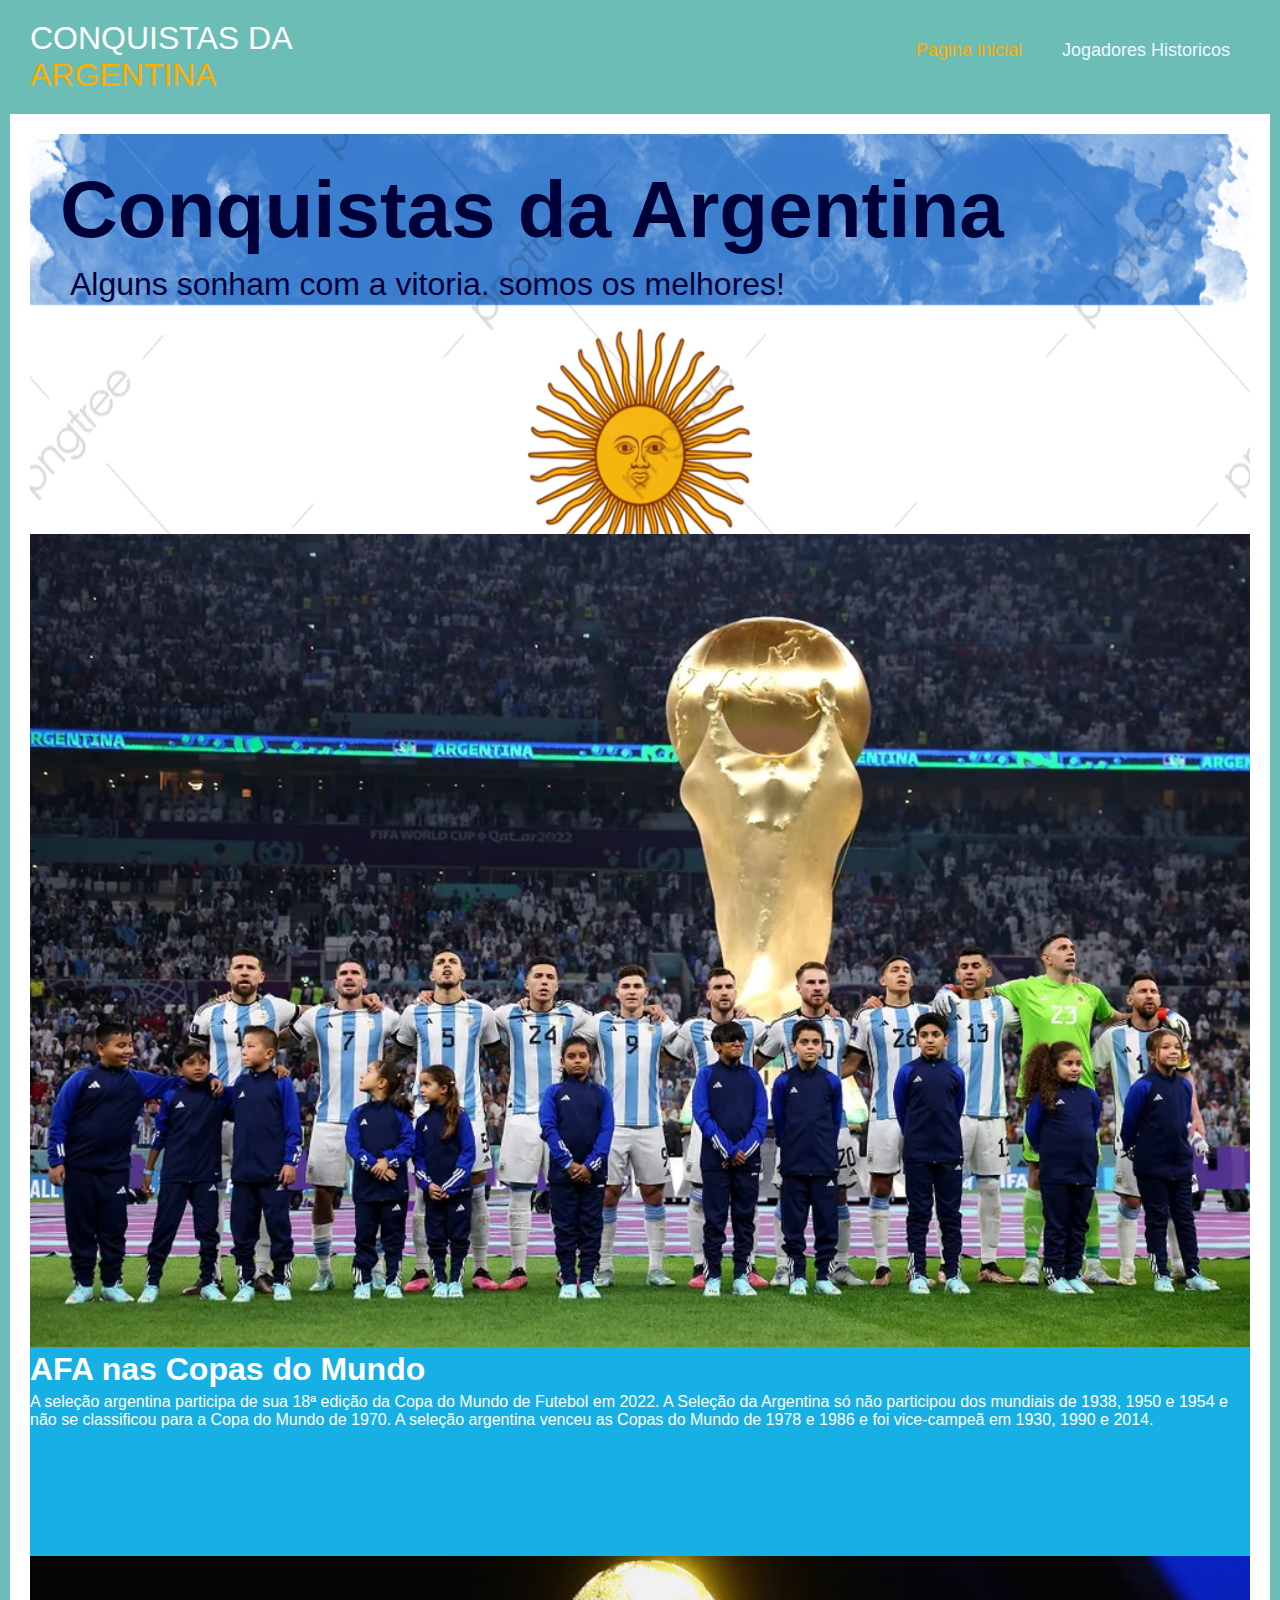
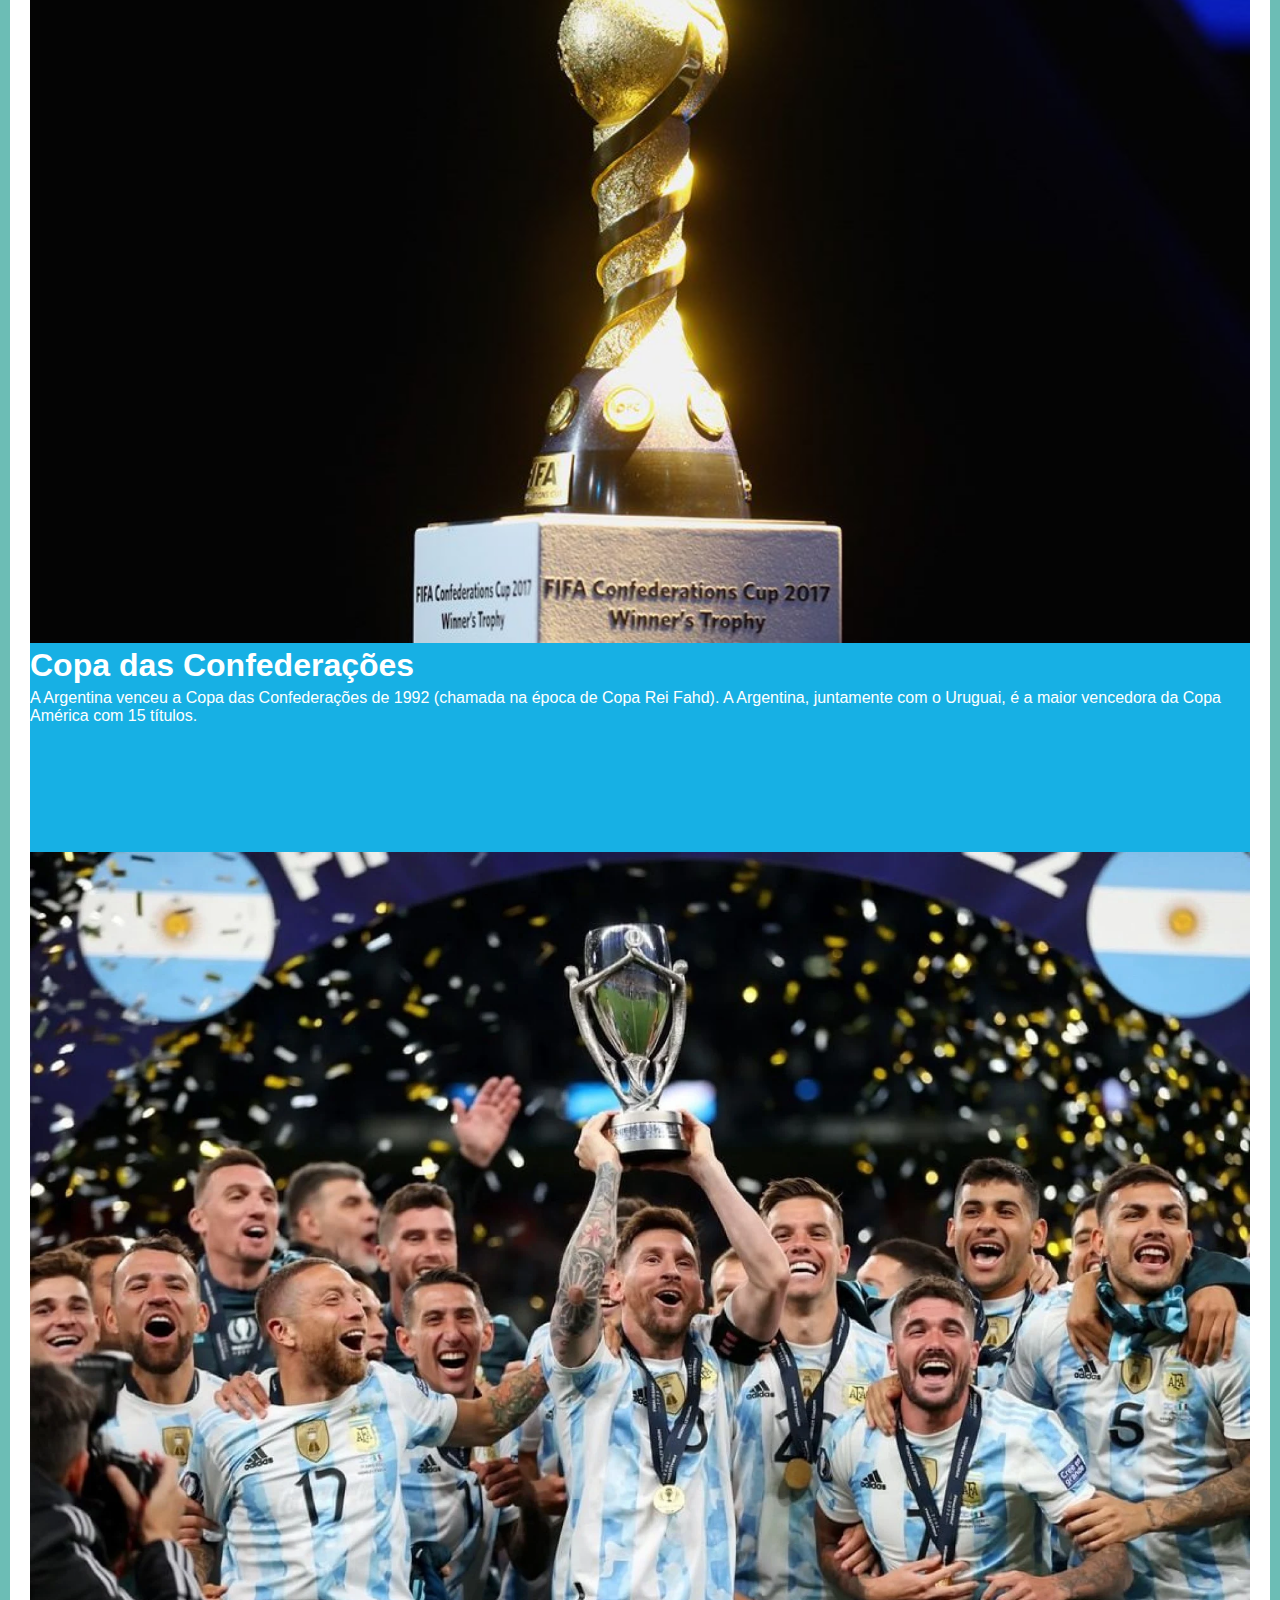
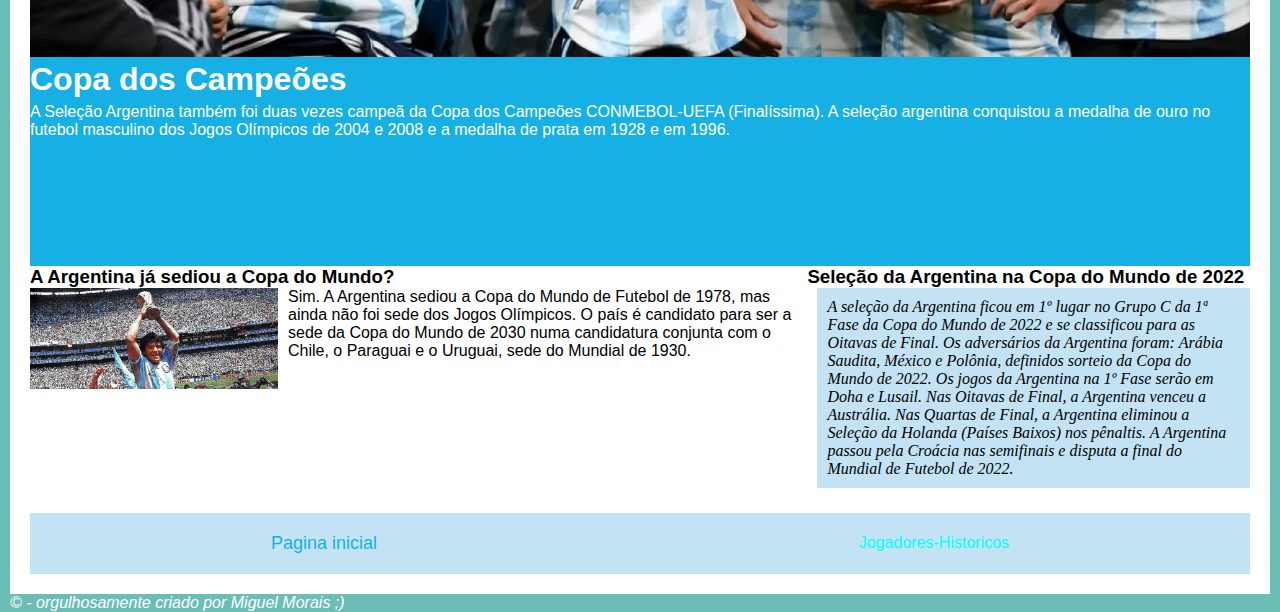
<file: e-Miguel/Lab_Argentina/Sites_Internos/Conquistas.html>
<!DOCTYPE html>
<html lang="pt-br">
<head>
      <meta charset="UTF-8">
          <meta http-equiv="X-UA-Compatible" content="IE=edge">
              <meta name="viewport" content="width=device-width, initial-scale=1.0">
              <link rel="icon" type="image/png" href="/e-Miguel/imagens/bandeira-argentina.png"/>
              <link rel="stylesheet" href="/e-Miguel/Lab_Argentina/Sites_Internos/CSS_Internos.css">
              <title>Conquistas </title>
              
</head>
    
<body>
    
        <header id="cabecalho"> 
            <h1 id="titulo"> Conquistas da<br><strong>Argentina</strong></h1> 
            <nav id="nav ul">  
                <ul>   
                    <li><a href="/e-Miguel/Lab_Argentina/Pag_Futebol.html"><strong> Pagina inicial</strong> </a></li>
                    <li><a href="/e-Miguel/Lab_Argentina/Sites_Internos/Jogadores-Historicos.html" >Jogadores Historicos</a></li>
                </ul>    
            </nav>
        </header>
        <main> 
         
            <section id = "banner"> 
                <h2> Conquistas da Argentina</h2>
                <p> Alguns sonham com a vitoria. somos os melhores! </p>             
        
        </section>      
       
        <section class="conteiners">
            <div class="caixa" id="nav li ">
                <img src="/e-Miguel/imagens/time-copa.webp">
                <h3>AFA nas Copas do Mundo</h3>
                <p>A seleção argentina participa de sua 18ª edição da Copa do Mundo de Futebol em 2022. A Seleção da Argentina só não participou dos mundiais de 1938, 1950 e 1954 e não se classificou para a Copa do Mundo de 1970. A seleção argentina venceu as Copas do Mundo de 1978 e 1986 e foi vice-campeã em 1930, 1990 e 2014. </p>
                             
            </div>
        
            
            <div class="caixa" id="nav a"> 
                <img src="/e-Miguel/imagens/Copa-das-Confederações-Divulgação-FIFA.jpg">
                <h3> Copa das Confederações</h3>
                <p>A Argentina venceu a Copa das Confederações de 1992 (chamada na época de Copa Rei Fahd). A Argentina, juntamente com o Uruguai, é a maior vencedora da Copa América com 15 títulos. </p>
              
            </div>
           
            <div class="caixa" id="nav b"> 
                <img src="/e-Miguel/imagens/argentina-UEFA.webp">
                <h3>Copa dos Campeões</h3>
                <p>A Seleção Argentina também foi duas vezes campeã da Copa dos Campeões CONMEBOL-UEFA (Finalíssima). A seleção argentina conquistou a medalha de ouro no futebol masculino dos Jogos Olímpicos de 2004 e 2008 e a medalha de prata em 1928 e em 1996. </p>
               
            
            </div>
            
        </section>
        <section class="pe">
            <div class="pezinho">       
                <h3>A Argentina já sediou a Copa do Mundo? </h3>
                 <figure>
                    <img src="/e-Miguel/imagens/selecao-argentina-1986.jpg" width="248px" height="248px" alt="melhor surf do mundo">
                    <figcaption>Sim. A Argentina sediou a Copa do Mundo de Futebol de 1978, mas ainda não foi sede dos Jogos Olímpicos. O país é candidato para ser a sede da Copa do Mundo de 2030 numa candidatura conjunta com o Chile, o Paraguai e o Uruguai, sede do Mundial de 1930.</figcaption>
                        </figure>
                    </div>
                <div class="depoimento"> 
                <h3>Seleção da Argentina na Copa do Mundo de 2022 </h3>
                <blockquote>A seleção da Argentina ficou em 1º lugar no Grupo C da 1ª Fase da Copa do Mundo de 2022 e se classificou para as Oitavas de Final. Os adversários da Argentina foram: Arábia Saudita, México e Polônia, definidos sorteio da Copa do Mundo de 2022. Os jogos da Argentina na 1º Fase serão em Doha e Lusail. Nas Oitavas de Final, a Argentina venceu a Austrália. Nas Quartas de Final, a Argentina eliminou a Seleção da Holanda (Países Baixos) nos pênaltis. A Argentina passou pela Croácia nas semifinais e disputa a final do Mundial de Futebol de 2022. </blockquote>
            </div>
        </section>
       
        <footer>
            <nav>
                <ul> 
                
                    <li class="navppe"><a href="/e-Miguel/Lab_Argentina/Pag_Futebol.html" ><strong>Pagina inicial</strong></a></li> 
                    <li><a class="navpe" href="/e-Miguel/Lab_Argentina/Sites_Internos/Jogadores-Historicos.html" ></a>Jogadores-Historicos</li>
                   
                   
                   
                   
                    </ul>
                </nav>
            </footer>
        </main>
        <footer>
            <div class="copy">
                &copy;
                - orgulhosamente criado por Miguel Morais ;)
            </div>
        </footer>
        </body>
  
    </html>
</file>
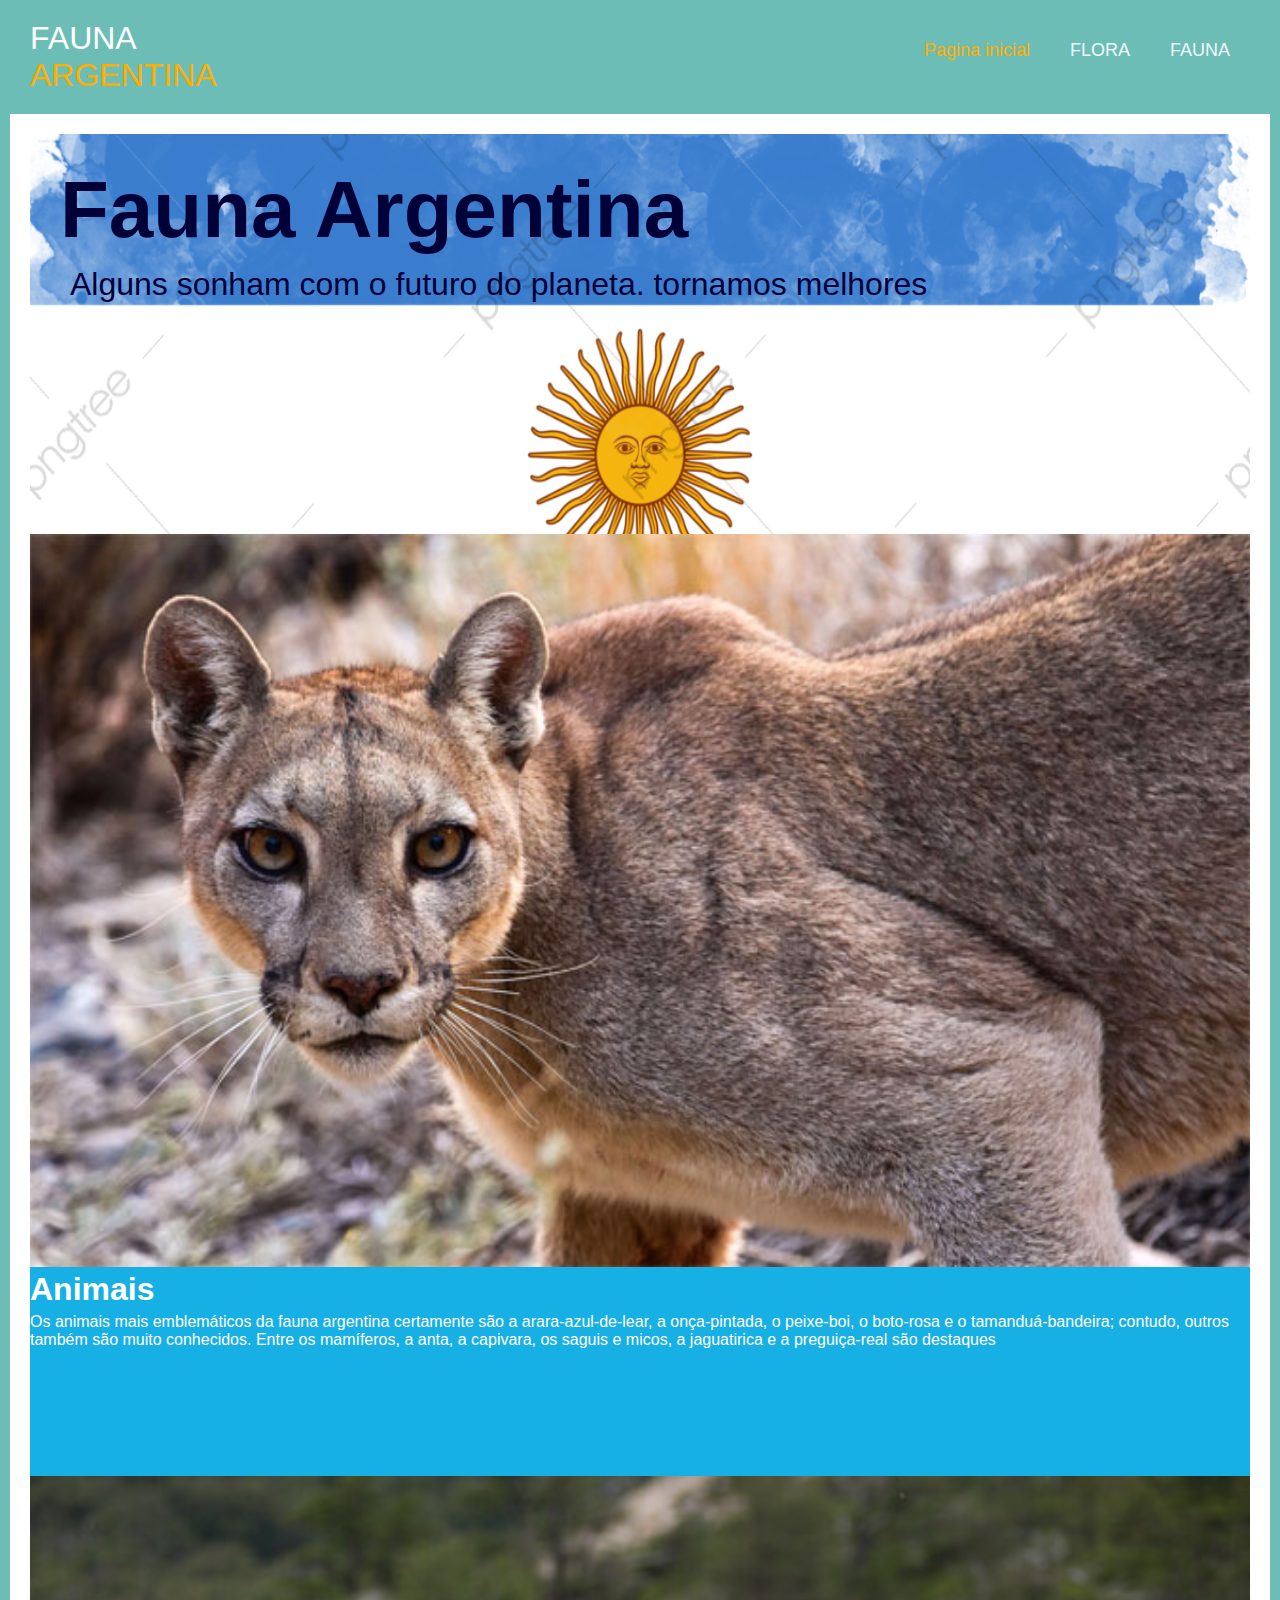
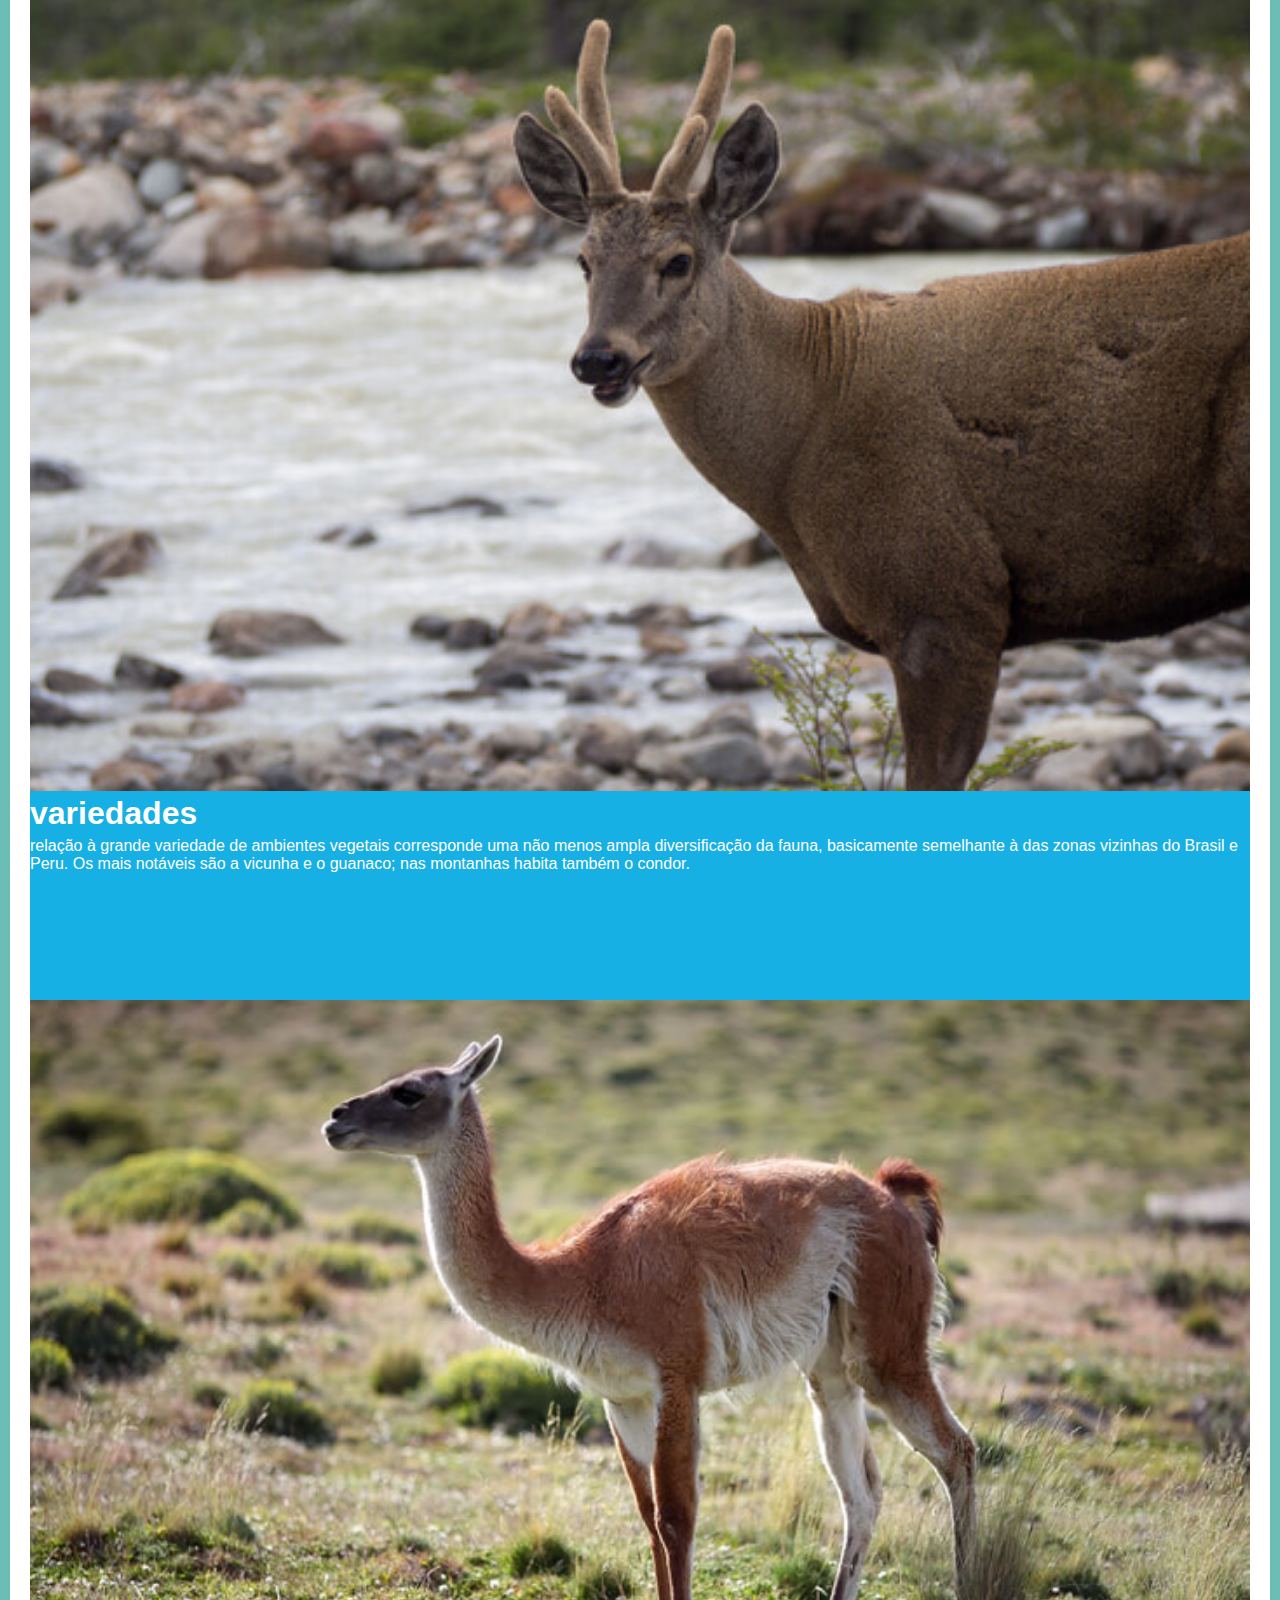
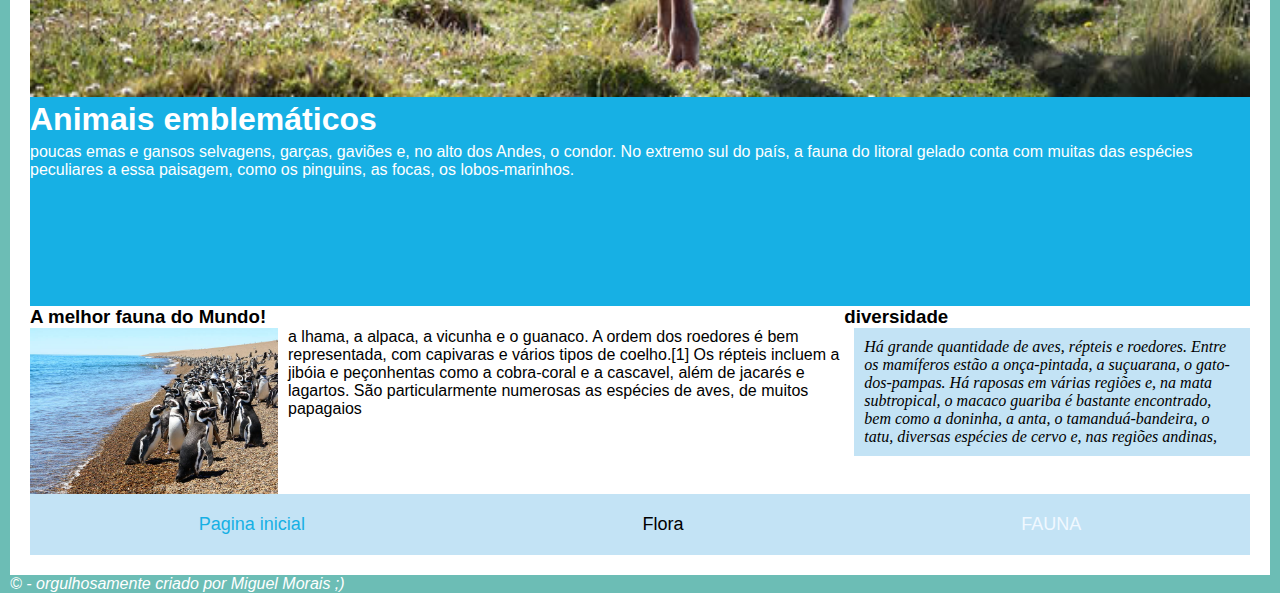
<file: e-Miguel/Lab_Argentina/Sites_Internos/Fauna.html>
<!DOCTYPE html>
<html lang="pt-br">
<head>
      <meta charset="UTF-8">
          <meta http-equiv="X-UA-Compatible" content="IE=edge">
              <meta name="viewport" content="width=device-width, initial-scale=1.0">
              <link rel="icon" type="image/png" href="/e-Miguel/imagens/bandeira-argentina.png"/>
              <link rel="stylesheet" href="/e-Miguel/Lab_Argentina/Sites_Internos/CSS_Internos.css">
              <title>Biodiversidade </title>
              
</head>
    
<body>
    
        <header id="cabecalho"> 
            <h1 id="titulo"> Fauna <br> <strong>Argentina</strong></h1> 
            <nav id="nav ul">  
                <ul>   
                    <li><a href="/e-Miguel/Lab_Argentina/Pag_Belezas.html"><strong> Pagina inicial</strong> </a></li>
                    <li><a href="/e-Miguel/Lab_Argentina/Sites_Internos/Flora.html" >FLORA</a></li>
                    <li><a href="/e-Miguel/Lab_Argentina/Sites_Internos/Fauna.html" >FAUNA</a></li>
                </ul>    
            </nav>
        </header>
        <main> 
         
            <section id = "banner"> 
                <h2> Fauna Argentina</h2>
                <p> Alguns sonham com o futuro do planeta. tornamos melhores </p>             
        
        </section>      
       
        <section class="conteiners">
            <div class="caixa" id="nav li ">
                <img src="/e-Miguel/imagens/puma.jpg" alt="">
                <h3>Animais</h3>
                <p>Os animais mais emblemáticos da fauna argentina certamente são a arara-azul-de-lear, a onça-pintada, o peixe-boi, o boto-rosa e o tamanduá-bandeira; contudo, outros também são muito conhecidos. Entre os mamíferos, a anta, a capivara, os saguis e micos, a jaguatirica e a preguiça-real são destaques </p>
                             
            </div>
        
            
            <div class="caixa" id="nav a"> 
                <img src="/e-Miguel/imagens/cervo-patagonia.jpg">
                <h3>variedades</h3>
                <p>relação à grande variedade de ambientes vegetais corresponde uma não menos ampla diversificação da fauna, basicamente semelhante à das zonas vizinhas do Brasil e Peru. Os mais notáveis são a vicunha e o guanaco; nas montanhas habita também o condor. </p>
              
            </div>
           
            <div class="caixa" id="nav b"> 
                <img src="/e-Miguel/imagens/guanaco-.jpg" alt="">
                <h3>Animais emblemáticos</h3>
                <p>poucas emas e gansos selvagens, garças, gaviões e, no alto dos Andes, o condor. No extremo sul do país, a fauna do litoral gelado conta com muitas das espécies peculiares a essa paisagem, como os pinguins, as focas, os lobos-marinhos. </p>
               
            
            </div>
            
        </section>
        <section class="pe">
            <div class="pezinho">       
                <h3>A melhor fauna do Mundo! </h3>
                 <figure>
                    <img src="/e-Miguel/imagens/Pinguins-argentina.jpg" width="248px" height="248px" alt="melhor surf do mundo">
                    <figcaption> a lhama, a alpaca, a vicunha e o guanaco. A ordem dos roedores é bem representada, com capivaras e vários tipos de coelho.[1]

                        Os répteis incluem a jibóia e peçonhentas como a cobra-coral e a cascavel, além de jacarés e lagartos. São particularmente numerosas as espécies de aves, de muitos papagaios</figcaption>
                        </figure>
                    </div>
                <div class="depoimento"> 
                <h3>diversidade </h3>
                <blockquote>Há grande quantidade de aves, répteis e roedores. Entre os mamíferos estão a onça-pintada, a suçuarana, o gato-dos-pampas. Há raposas em várias regiões e, na mata subtropical, o macaco guariba é bastante encontrado, bem como a doninha, a anta, o tamanduá-bandeira, o tatu, diversas espécies de cervo e, nas regiões andinas, </blockquote>
            </div>
        </section>
       
        <footer>
            <nav>
                <ul> 
                
                    <li class="navppe"><a href="/e-Miguel/Lab_Argentina/Pag_Belezas.html" ><strong>Pagina inicial</strong></a></li> 
                    <li><a class="navpe" href="/e-Miguel/Lab_Argentina/Sites_Internos/Flora.html" >Flora</a></li>
                    <li><a href="/e-Miguel/Lab_Argentina/Sites_Internos/Fauna.html" >FAUNA</a></li>
                   
                   
                   
                    </ul>
                </nav>
            </footer>
        </main>
        <footer>
            <div class="copy">
                &copy;
                - orgulhosamente criado por Miguel Morais ;)
            </div>
        </footer>
        </body>
  
    </html>
</file>
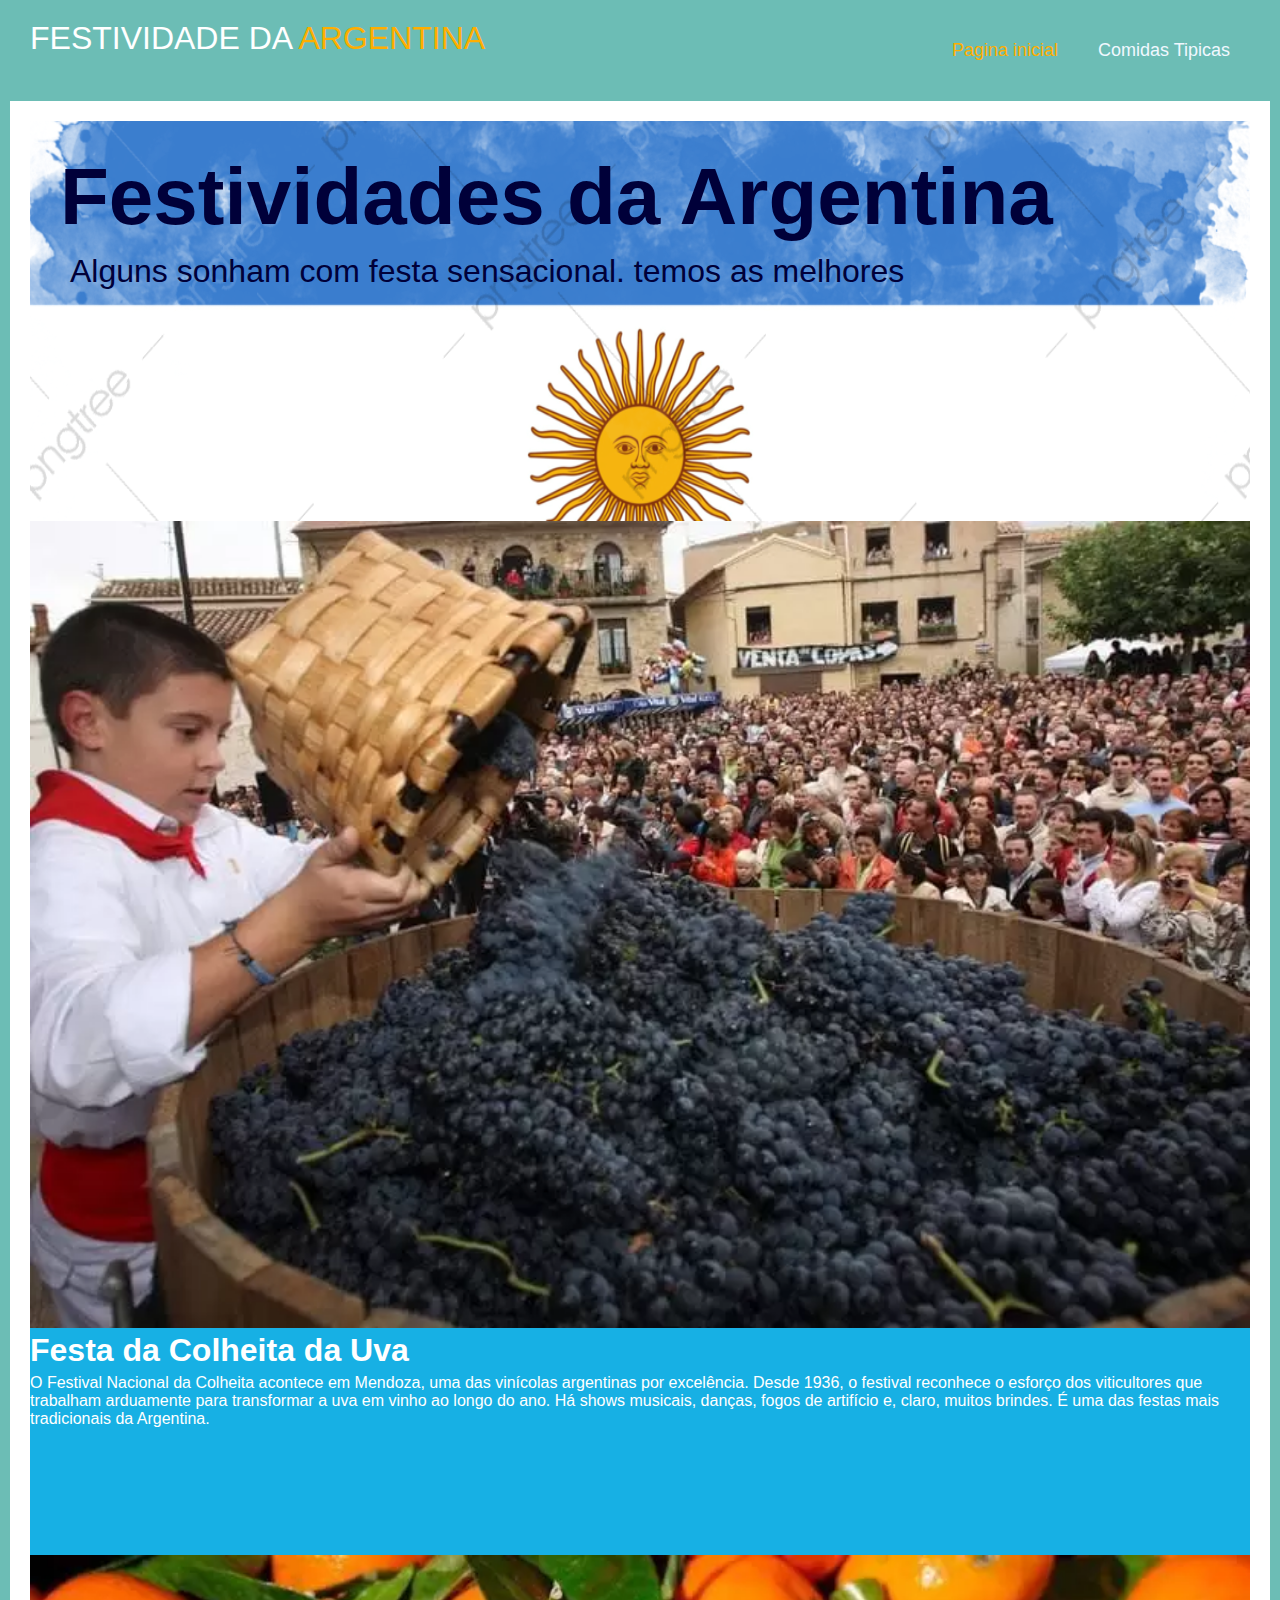
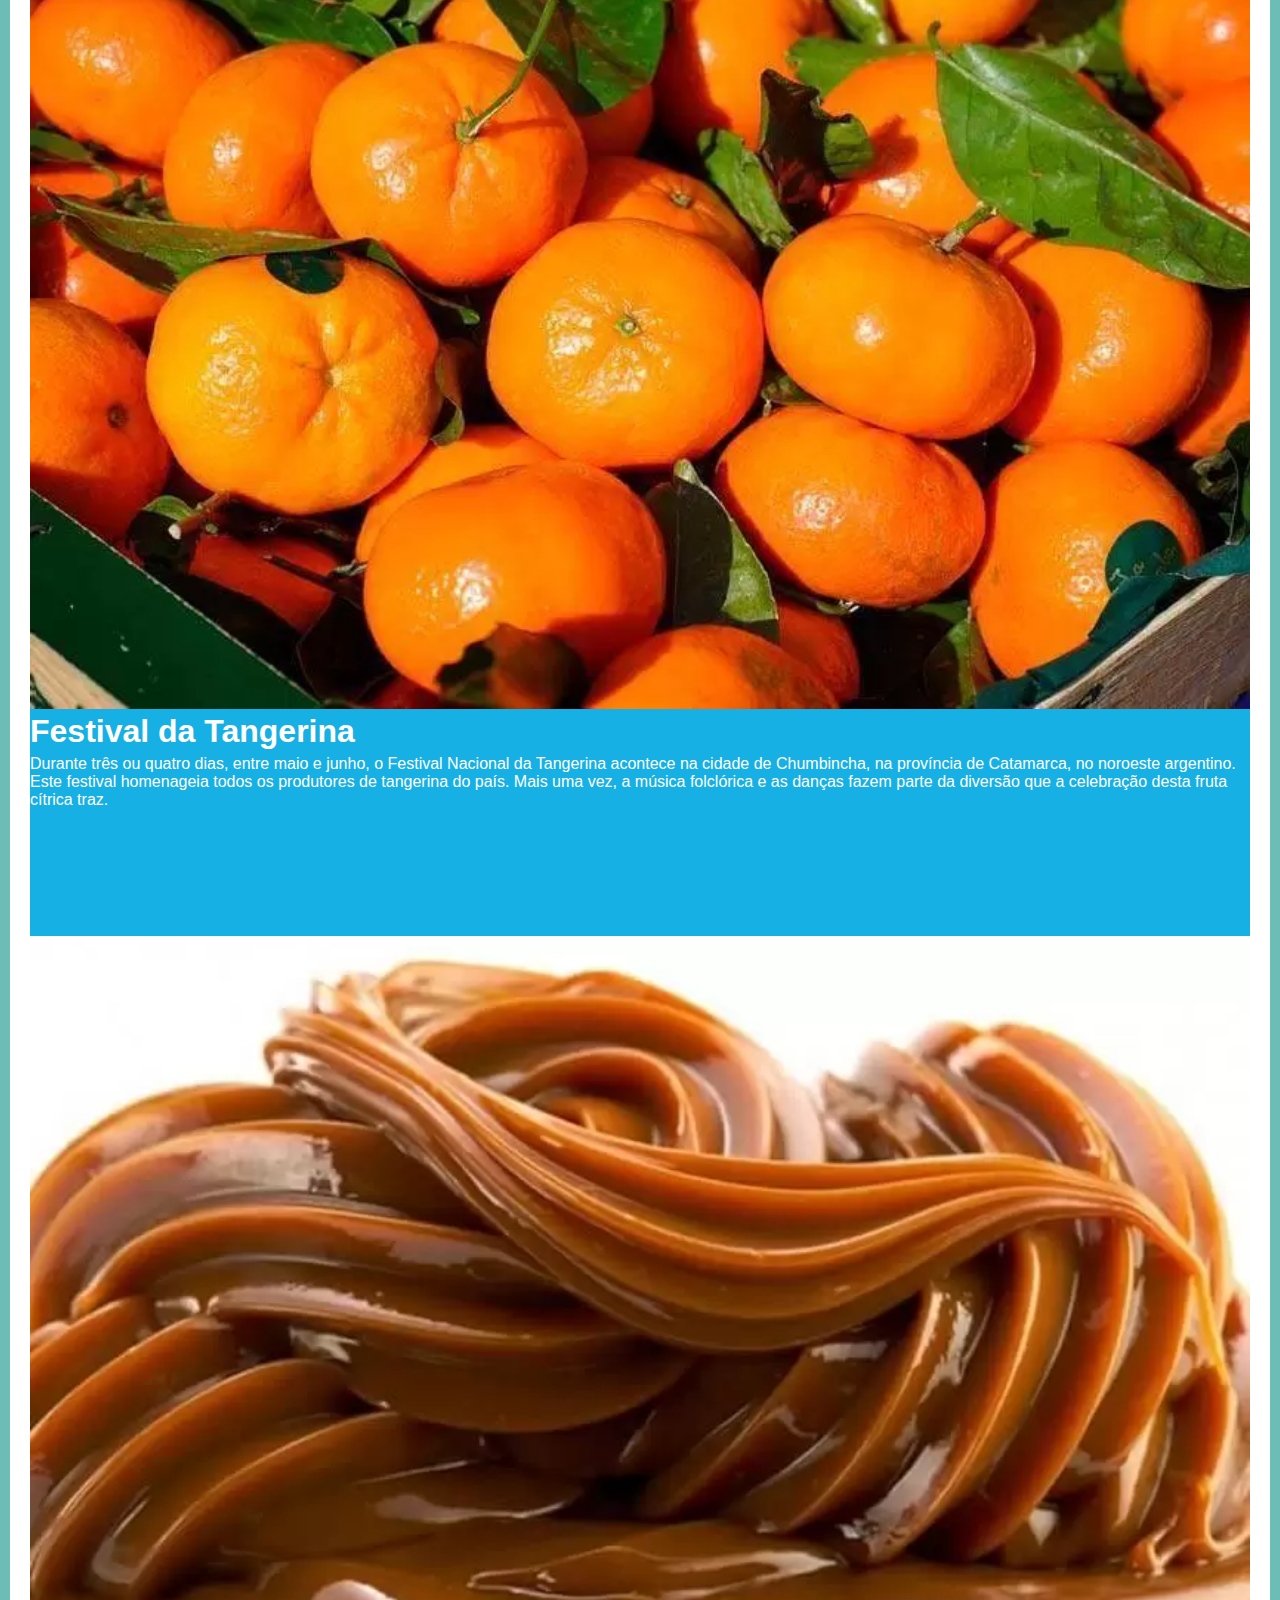
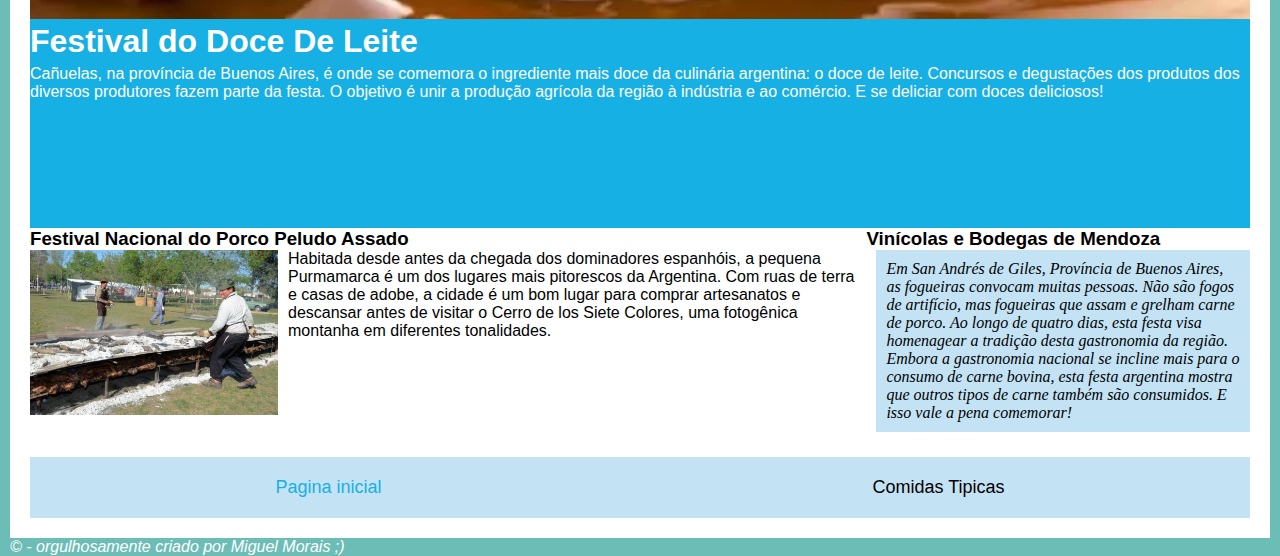
<file: e-Miguel/Lab_Argentina/Sites_Internos/Festividades.html>
<!DOCTYPE html>
<html lang="pt-br">
<head>
      <meta charset="UTF-8">
          <meta http-equiv="X-UA-Compatible" content="IE=edge">
              <meta name="viewport" content="width=device-width, initial-scale=1.0">
              <link rel="icon" type="image/png" href="/e-Miguel/imagens/bandeira-argentina.png"/>
              <link rel="stylesheet" href="/e-Miguel/Lab_Argentina/Sites_Internos/CSS_Internos.css">
              <title>Festividades</title>
              
</head>
    
<body>
    
        <header id="cabecalho"> 
            <h1 id="titulo"> Festividade Da <strong>Argentina</strong></h1> 
            <nav id="nav ul">  
                <ul>   
                    <li><a href="/e-Miguel/Lab_Argentina/Pag_Cultura.html"><strong> Pagina inicial</strong> </a></li>
                    <li><a href="/e-Miguel/Lab_Argentina/Sites_Internos/Comidas_Tipicas.html" >Comidas Tipicas</a></li>
                </ul>    
            </nav>
        </header>
        <main> 
         
            <section id = "banner"> 
                <h2> Festividades da Argentina</h2>
                <p> Alguns sonham com festa sensacional. temos as melhores </p>             
        
        </section>      
       
        <section class="conteiners">
            <div class="caixa" id="nav li ">
                <img src="/e-Miguel/imagens/fiesta-de-la-vendimia-img.jpg.webp" alt="-farol-ushuaia">
                <h3>Festa da Colheita da Uva</h3>
                <p>O Festival Nacional da Colheita acontece em Mendoza, uma das vinícolas argentinas por excelência. Desde 1936, o festival reconhece o esforço dos viticultores que trabalham arduamente para transformar a uva em vinho ao longo do ano. Há shows musicais, danças, fogos de artifício e, claro, muitos brindes. É uma das festas mais tradicionais da Argentina.

                </p>
                             
            </div>
        
            
            <div class="caixa" id="nav a"> 
                <img src="/e-Miguel/imagens/MAndarina-img.jpg.webp" alt="buenos-aires">
                <h3>Festival da Tangerina</h3>
                <p>Durante três ou quatro dias, entre maio e junho, o Festival Nacional da Tangerina acontece na cidade de Chumbincha, na província de Catamarca, no noroeste argentino. Este festival homenageia todos os produtores de tangerina do país. Mais uma vez, a música folclórica e as danças fazem parte da diversão que a celebração desta fruta cítrica traz.</p>
              
            </div>
           
            <div class="caixa" id="nav b"> 
                <img src="/e-Miguel/imagens/dulce-de-leche-img.jpg.webp" alt="cataratas-iguazu">
                <h3>Festival do Doce De Leite</h3>
                <p>Cañuelas, na província de Buenos Aires, é onde se comemora o ingrediente mais doce da culinária argentina: o doce de leite. Concursos e degustações dos produtos dos diversos produtores fazem parte da festa. O objetivo é unir a produção agrícola da região à indústria e ao comércio. E se deliciar com doces deliciosos!</p>
               
            
            </div>
            
        </section>
        <section class="pe">
            <div class="pezinho">       
                <h3>Festival Nacional do Porco Peludo Assado</h3>
                 <figure>
                    <img src="/e-Miguel/imagens/parrilla-pigs-img.jpg.webp" width="248px" height="248px" alt="melhor surf do mundo">
                    <figcaption>Habitada desde antes da chegada dos dominadores espanhóis, a pequena  Purmamarca é um dos lugares mais pitorescos da Argentina. Com ruas de terra e casas de adobe, a cidade é um bom lugar para comprar artesanatos e descansar antes de visitar o Cerro de los Siete Colores, uma fotogênica montanha em diferentes tonalidades.</figcaption>
                        </figure>
                    </div>
                <div class="depoimento"> 
                <h3>Vinícolas e Bodegas de Mendoza</h3>
                <blockquote>Em San Andrés de Giles, Província de Buenos Aires, as fogueiras convocam muitas pessoas. Não são fogos de artifício, mas fogueiras que assam e grelham carne de porco. Ao longo de quatro dias, esta festa visa homenagear a tradição desta gastronomia da região.

                    Embora a gastronomia nacional se incline mais para o consumo de carne bovina, esta festa argentina mostra que outros tipos de carne também são consumidos. E isso vale a pena comemorar!</blockquote>
            </div>
        </section>
       
        <footer>
            <nav>
                <ul> 
                
                    <li class="navppe"><a href="/e-Miguel/Lab_Argentina/Pag_Cultura.html" ><strong>Pagina inicial</strong></a></li> 
                    <li><a class="navpe" href="/e-Miguel/Lab_Argentina/Sites_Internos/Comidas_Tipicas.html" >Comidas Tipicas</a></li>
                   
                   
                   
                   
                    </ul>
                </nav>
            </footer>
        </main>
        <footer>
            <div class="copy">
                &copy;
                - orgulhosamente criado por Miguel Morais ;)
            </div>
        </footer>
        </body>
  
    </html>
</file>
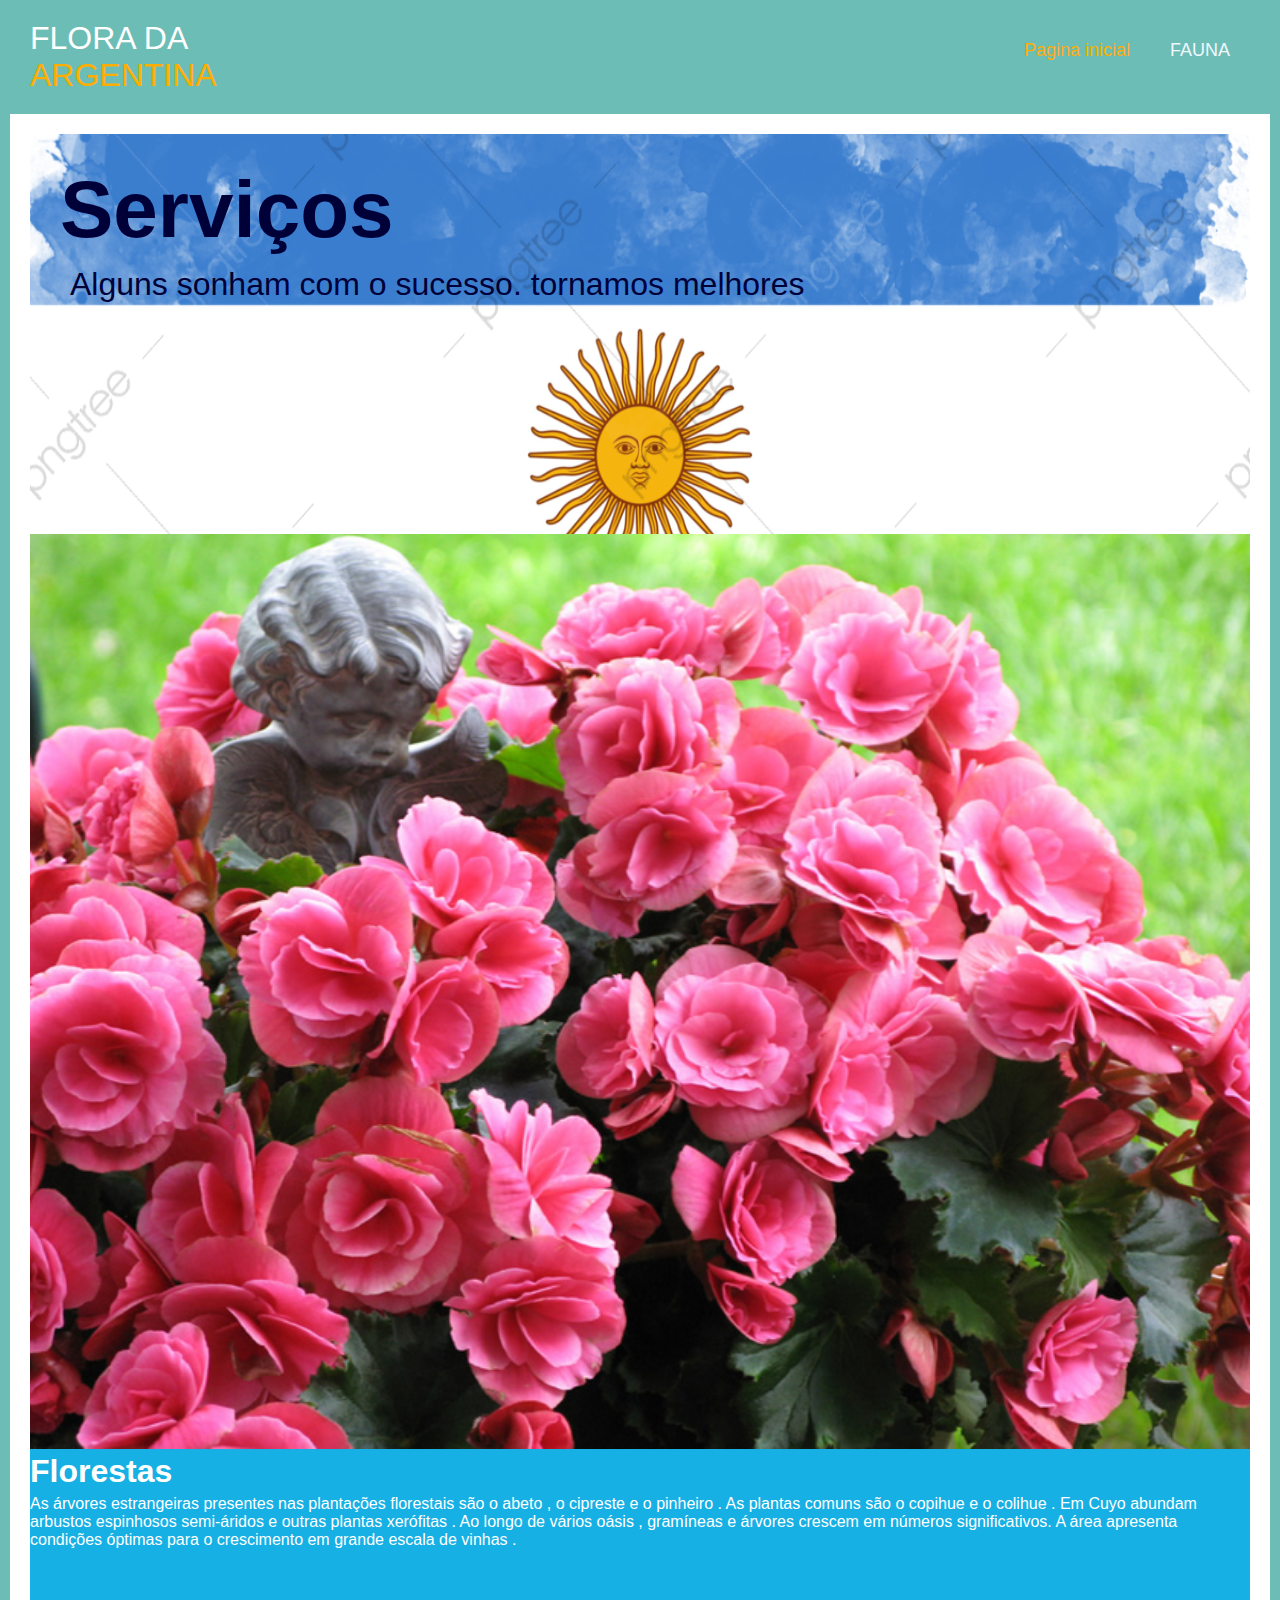
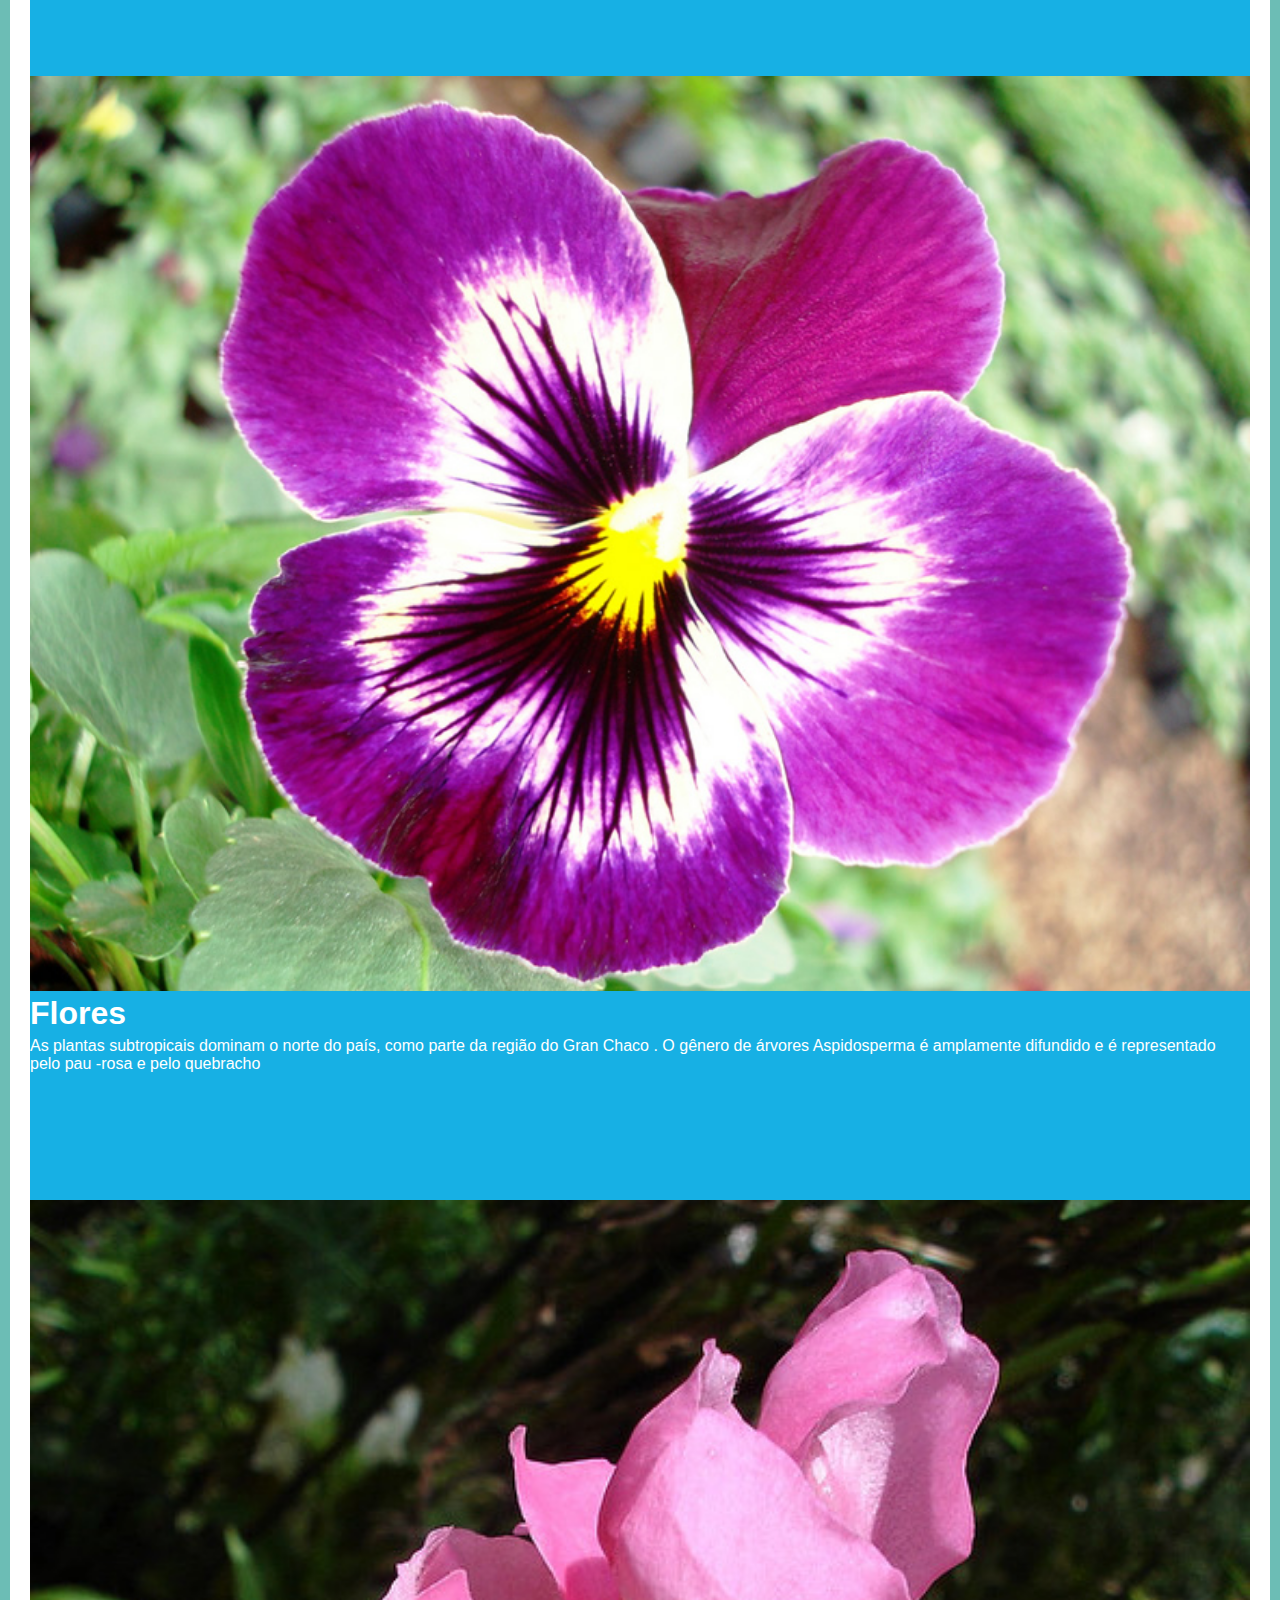
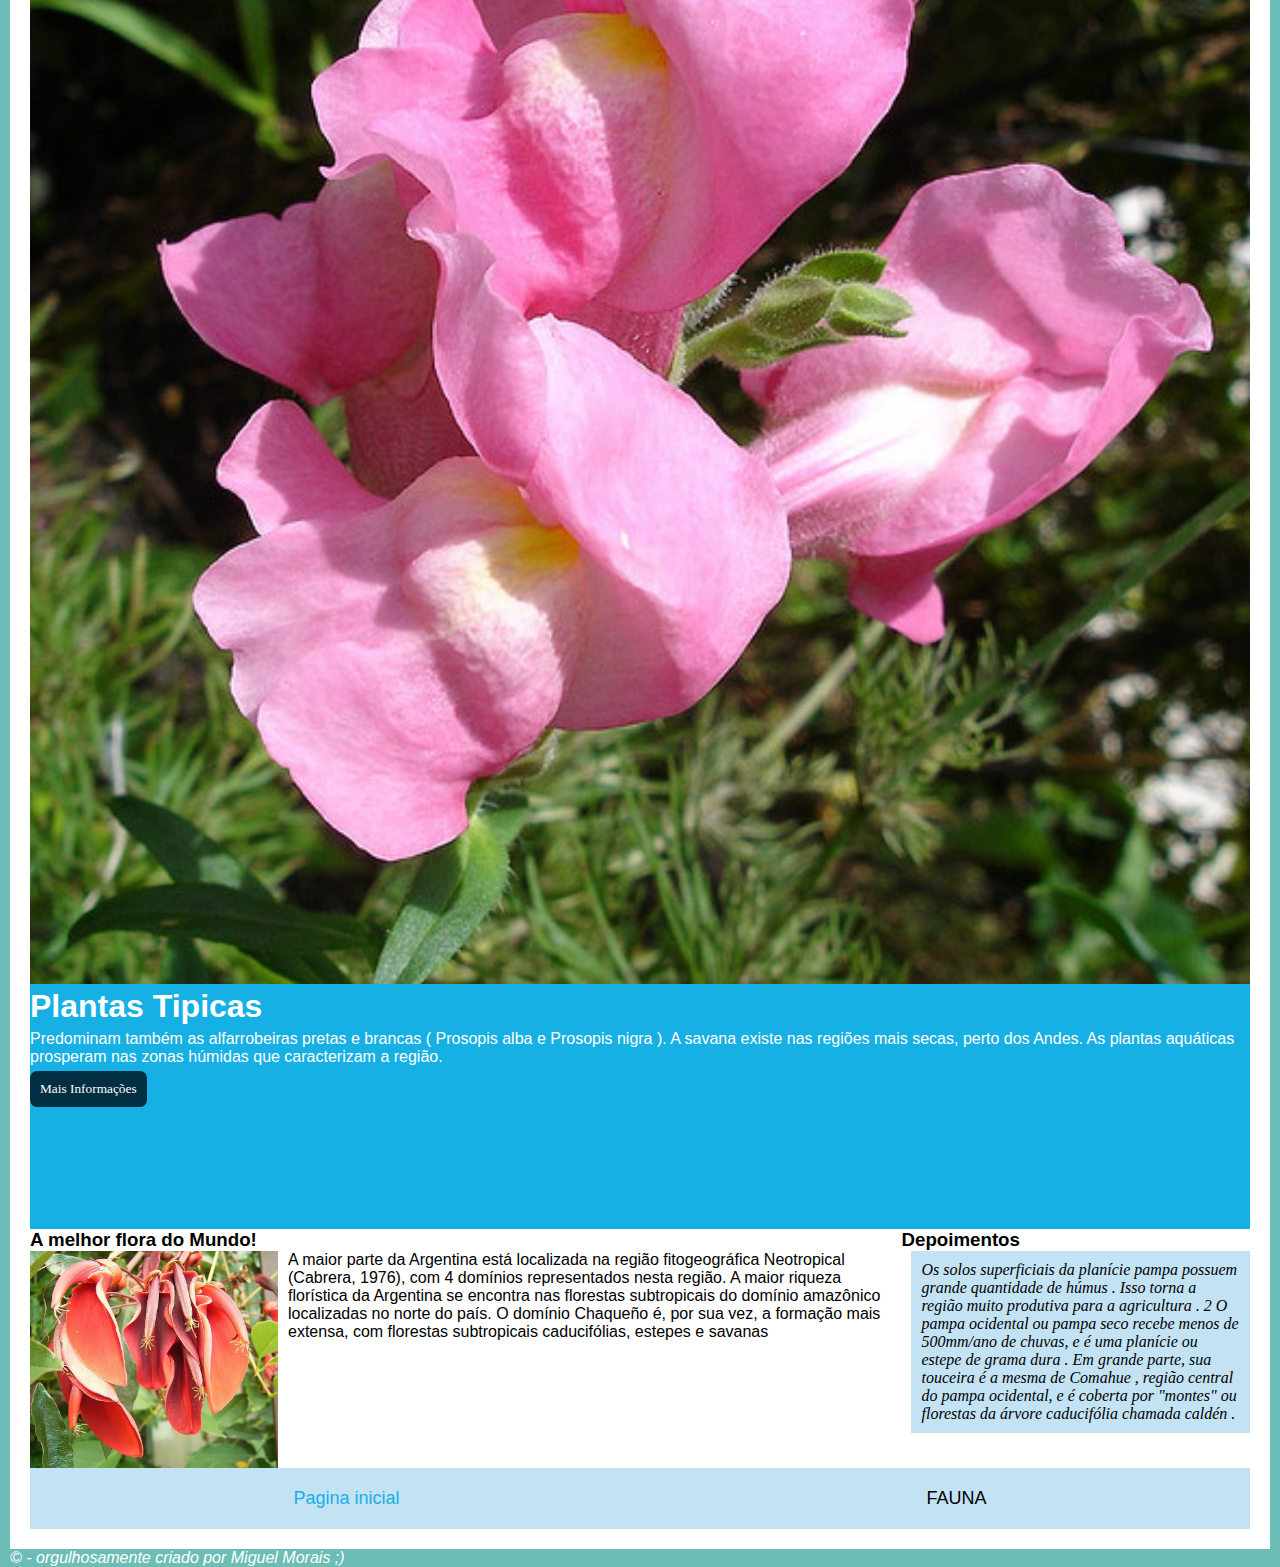
<file: e-Miguel/Lab_Argentina/Sites_Internos/Flora.html>
<!DOCTYPE html>
<html lang="pt-br">
<head>
      <meta charset="UTF-8">
          <meta http-equiv="X-UA-Compatible" content="IE=edge">
              <meta name="viewport" content="width=device-width, initial-scale=1.0">
              <link rel="icon" type="image/png" href="/e-Miguel/imagens/bandeira-argentina.png"/>
              <link rel="stylesheet" href="/e-Miguel/Lab_Argentina/Sites_Internos/CSS_Internos.css">
              <title>Flora Argentina </title>
              
</head>
    
<body>
    
        <header id="cabecalho"> 
            <h1 id="titulo"> Flora da <br> <strong>Argentina</strong></h1> 
            <nav id="nav ul">  
                <ul>   
                    <li><a href="/e-Miguel/Lab_Argentina/Pag_Belezas.html"><strong> Pagina inicial</strong> </a></li>
                    <li><a href="/e-Miguel/Lab_Argentina/Sites_Internos/Fauna.html" >FAUNA</a></li>
                </ul>    
            </nav>
        </header>
        <main> 
         
            <section id = "banner"> 
                <h2> Serviços </h2>
                <p> Alguns sonham com o sucesso. tornamos melhores </p>             
        
        </section>      
       
        <section class="conteiners">
            <div class="caixa" id="nav li ">
               <img src="/e-Miguel/imagens/begonia-1.jpg">
                <h3>Florestas</h3>
                <p>As árvores estrangeiras presentes nas plantações florestais são o abeto , o cipreste e o pinheiro . As plantas comuns são o copihue e o colihue . Em Cuyo abundam arbustos espinhosos semi-áridos e outras plantas xerófitas . Ao longo de vários oásis , gramíneas e árvores crescem em números significativos. A área apresenta condições óptimas para o crescimento em grande escala de vinhas . </p>
                             
            </div>
        
            
            <div class="caixa" id="nav a"> 
                <img src="/e-Miguel/imagens/amor-perfeito-1.jpg">
                <h3>Flores</h3>
                <p>As plantas subtropicais dominam o norte do país, como parte da região do Gran Chaco . O gênero de árvores Aspidosperma é amplamente difundido e é representado pelo pau -rosa e pelo quebracho </p>
              
            </div>
           
            <div class="caixa" id="nav b"> 
                <img src="/e-Miguel/imagens/boca-de-leao-2.jpg">
                <h3>Plantas Tipicas</h3>
                <p>Predominam também as alfarrobeiras pretas e brancas ( Prosopis alba e Prosopis nigra ). A savana existe nas regiões mais secas, perto dos Andes. As plantas aquáticas prosperam nas zonas húmidas que caracterizam a região. </p>
                <button>Mais Informações</button>  
            
            </div>
            
        </section>
        <section class="pe">
            <div class="pezinho">       
                <h3>A melhor flora do Mundo! </h3>
                 <figure>
                    <img src="/e-Miguel/imagens/flora-argentina.jpg" width="248px" height="248px" alt="melhor surf do mundo">
                    <figcaption> A maior parte da Argentina está localizada na região fitogeográfica Neotropical (Cabrera, 1976), com 4 domínios representados nesta região. A maior riqueza florística da Argentina se encontra nas florestas subtropicais do domínio amazônico localizadas no norte do país. O domínio Chaqueño é, por sua vez, a formação mais extensa, com florestas subtropicais caducifólias, estepes e savanas</figcaption>
                        </figure>
                    </div>
                <div class="depoimento"> 
                <h3>Depoimentos </h3>
                <blockquote>Os solos superficiais da planície pampa possuem grande quantidade de húmus . Isso torna a região muito produtiva para a agricultura . 2

                    O pampa ocidental ou pampa seco recebe menos de 500mm/ano de chuvas, e é uma planície ou estepe de grama dura . Em grande parte, sua touceira é a mesma de Comahue , região central do pampa ocidental, e é coberta por "montes" ou florestas da árvore caducifólia chamada caldén .</blockquote>
            </div>
        </section>
       
        <footer>
            <nav>
                <ul> 
                
                    <li class="navppe"><a href="/e-Miguel/Lab_Argentina/Pag_Belezas.html" ><strong>Pagina inicial</strong></a></li> 
                    <li><a class="navpe" href="/e-Miguel/Lab_Argentina/Sites_Internos/Fauna.html" >FAUNA</a></li>
                   
                   
                   
                   
                    </ul>
                </nav>
            </footer>
        </main>
        <footer>
            <div class="copy">
                &copy;
                - orgulhosamente criado por Miguel Morais ;)
            </div>
        </footer>
        </body>
  
    </html>
</file>
<file: e-Miguel/Lab_Argentina/CSS_Sites_Principais/CSS_Principal.css>
body{
    background-color: rgb(34, 34, 34);
    color: white;
    font-family: 'poppins';
    max-width: 1200px;
    margin:0 auto;
    padding: 15px;
}

header{
    display: flex;
    flex-direction: row;
    justify-content: space-between;
    align-items: center;
}

#title{
    flex-direction: column;
    line-height: 10px;
}

li{
    display: inline-block;
    margin: 20px;
}

h1{
    font-weight: 200;
}

main{
    display: flex;
    flex-direction: row;
    margin-top: 50px;
}

h2{
    font-size: 56px;
    line-height: 10px;
    font-family: poppinsmedium;
}

span{
    color: rgb(63, 17, 230);
}

p{
    margin-bottom: 200px;
    line-height: 20px;
    max-width: 500px;
    font-family: poppinslight;
}

img{
    width:500px
}

a{
    color:white;
}

a:hover{
    color: rgb(252, 153, 4);
    transition: 0.3s;
}
</file>
<file: e-Miguel/Lab_Argentina/CSS_Sites_Principais/CSS_Cultura.css>
@import url('https://fonts.googleapis.com/css2?family=Poppins:wght@300;400;500;600;700&display=swap');

*{
    margin: 0;
    padding: 0;
    box-sizing: border-box;
    font-family: 'Poppins', sans-serif;
    list-style: none;
    text-decoration: none;
}
:root{
    --red:#d63a25;
    --white:#fff;
    --dark:#1e1c2a;
}
body{
    color: var(--dark);
    background: var(--white);
}
.navigation{
    display: flex;
    align-items: center;
    justify-content: space-between;
    padding: 18px 40px;
    box-shadow: 0 0.1rem 0.5rem #ccc;
    width: 100%;
    background: var(--white);
    transition: all 0.5s;
    position: fixed;
}
.navigation .logo{
    color: var(--red);
    font-size: 1.7rem;
    font-weight: 600;
}
.logo span{
    color: var(--dark);
}
.navigation ul{
    display: flex;
    align-items: center;
    gap: 5rem;
}
.navigation ul li a{
    color: var(--dark);
    font-size: 17px;
    font-weight: 500;
    transition: all 0.5s;
}
.navigation ul li a:hover{
    color: var(--red);
}
.navigation i{
    cursor: pointer;
    font-size: 1.5rem;
}
.menu{
    cursor: pointer;
    display: none;
}
.menu .bar{
    display: block;
    width: 28px;
    height: 3px;
    border-radius: 3px;
    background: var(--dark);
    margin: 5px auto;
    transition: all 0.3s;
}
.menu .bar:nth-child(1),
.menu .bar:nth-child(3){
    background: var(--red);
}
.home{
    width: 100%;
    height: 100vh;
    display: flex;
    align-items: center;
    justify-content: space-between;
    padding: 0px 10%;
}
.home-text{
    max-width: 37rem;
}
.home-text .text-h4{
    font-size: 1.5rem;
    color: var(--red);
    margin-bottom: 1rem;
}
.home-text .text-h1{
    font-size: 4rem;
    margin-bottom: 1rem;
    line-height: 4rem;
}
.home-text p{
    margin-bottom: 4rem;
}
.home-btn{
    padding: 15px 45px;
    background: var(--red);
    color: var(--white);
    border-radius: 10px;
    font-weight: 700;
    transition: all 0.5s;
}
.home-btn:hover{
    background: #fc4c35;
}
.home-img img{
    width: 100%;
}
</file>
<file: e-Miguel/Lab_Argentina/CSS_Sites_Principais/CSS_Economia.css>
*{
    margin: 0;
    box-sizing: border-box;
    list-style: none;
    text-decoration: none;
    padding: 0;
    font-family: sans-serif;
}

body{
    background-color: #dfdfd5;
}

header{
    padding: 20px 70px;
    background-color:#54acdc;
}

.navegacao{
    display: flex;
    align-items: center;
    justify-content: space-between;
}

.navegacao .logo{
    width: 50px;
}
.navegacao ul{
    display: flex;
    align-items: center;
    gap: 100px;
}
.navegacao ul li a{
    color: #f0f0f0;
    font-weight: 600;
    padding-bottom: 4px;
    transition: all 0.5s ease-in-out;
}
.navegacao ul li a:hover{
    color: white;
    border-bottom: 1px solid #fff;
}

.navegacao .check{
    color: #fff;
    border-bottom: 1px solid #fff;
}
main section{
    display:flex;
    align-items: center;
    justify-content: space-between;
    padding: 5rem 10rem;
}
.principal-texto img{
    width: 10rem;
    margin-bottom: 3vh;
}
.principal-texto h3{
    font-size: 1.5rem;
    margin-bottom: 2rem;
}
.principal-texto p{
    margin-bottom: 1.5rem;
}
.principal-texto h6{
    color: #999;
    font-size: 1rem;
    margin-bottom: 2rem;
    display: flex;
    align-items: center;
}
.principal-texto .btn{
    padding: 10px 25px;
    background-color: #0071e3;
    border-radius: 20px;
    color: #fff;
    font-size: 1.5rem;
    transition: all 0.5;
}
.principal-texto .btn:hover{
    opacity: .85;
}
.imagem-principal 

.imagem-principal{
    transition: all 1s ease;
    z-index: 100;
}
.imagem-principal img{
    width: 600px;
    transform: rotate(0deg);
    
    
}
.circulo{
    position: absolute;
    top: 0;
    left: 0;
    width: 100%;
    height: 100%;
    background-color: #05676e;
    clip-path: circle(700px at right 880px);
    z-index: -8;
}
</file>
<file: e-Miguel/Lab_Argentina/CSS_Sites_Principais/CSS_Turismo.css>
@import url('https://fonts.googleapis.com/css2?family=Ubuntu:wght@400;500;700&display=swap');
*{
    margin: 0;
    padding: 0;
    box-sizing: border-box;
    font-family: 'Ubuntu', sans-serif;
    list-style: none;
    text-decoration: none;
}
body{
    background: url(/e-Miguel/imagens/Turismo-3.webp);
    background-size:cover;
    background-repeat: no-repeat;
    overflow: hidden;
}
header{
    display: flex;
    align-items: center;
    justify-content: space-between;
    padding: 25px 48px;
}
.logo{
    width: 100px;
}
.navigation ul{
    display: flex;
    align-items: center;
    gap: 40px;
}
.navigation ul li a{
    color: #fff;
    font-size: 18px;
    padding-bottom: 5px;
    border-bottom: 2px solid transparent;
    transition: all .6s;
}
.navigation ul li a:hover{
    border-bottom: 2px solid #138ecc;
}

.navigation .perfil{
    width: 40px;
    cursor: pointer;
}

/*Main*/

main{
    display: flex;
    align-items: center;
    justify-content: center;
    max-width: 50em;
    margin-top: 1.2em;
}
main section{
    display: flex;
    flex-direction: column;
    align-items: flex-start;
    margin-left: 2.5em;
}
main section .logoArgen{
    width: 200px;
    
}
main section .btn-box{
    display: flex;
    gap: 20px;
}
.btn-box .btn{
    padding: 20px 45px;
    background: #425265;
    margin-bottom: 2em;
    color: #fff;
    border-bottom: 2px solid #fff;
    transition: all .3s;
}
.btn-box .btn:hover{
    background: #2d3846;
}
.btn-box .btn:focus{
    background: #2d3846;
}
main section .text{
    color: #fff;
    line-height: 22px;
}
.btn-box2{
    display: flex;
    align-items: center;
    gap: 15px;
    padding: 15px 45px;
    border-radius: 5px 5px 0 0;
    margin-top: 2em;
    font-size: 25px;
    color: #fff;
    border-bottom: 4px solid #fff;
    background: #0f79af;
    transition: all .3s;
}
.btn-box2:hover{
    background: #138ecc;
}
.btn-box2 .play{
    width: 1.4em;
    filter: invert(1);
}
</file>
<file: e-Miguel/Lab_Argentina/Sites_Internos/CSS_Internos.css>
/****** SELETORES *****/
*{
   
    box-sizing: border-box;
     margin: 0;
     list-style: none;
     font-family: 'poppins' 'caledea';
     padding: 0;
 }

body{
    background-color : #6cbdb5;
    font-family: Arial, Helvetica, sans-serif;
}
/****** CONTEUDO ******/
header, 
main, 
footer {
        width: 1260px;
        margin: auto;
        padding: 20px;
        box-sizing: border-box;
}

footer{
    padding: 0 0 0 0;
    color: #fff;
}
.copy{
    display: flex;
    flex-direction: row;
    justify-content: space-between;
   
    font-style: italic;
}

main footer{
    background-color: rgb(195, 227, 245);
    width: auto;
    padding: 0;
}
footer li{
    margin:auto;
    display: flex;
    flex-direction: row;
    justify-content: space-between;
    padding: 0 40px 0 40px;
    
}

.navpe{
color: black;
}

/****** TEXTO *****/
h2{
    font-size: 48px;
}
h1,h2,h3{
    font-family: Arial, Helvetica, sans-serif;
}

p{
    font-family: Arial, Helvetica, sans-serif;
}

button{
    font-family: Cambria, Cochin, Georgia, Times, 'Times New Roman', serif;
}

/****** URL *****/
a{
    text-decoration: none;
    
    font-size: 18px;
}
a:hover{
    color: aquamarine;
    text-decoration:underline;
    transition: 0,9s;
}


/****** HEADER *****/
header{
    display: flex;
    flex-direction: row;
    justify-content: space-between ;
}
header h1{
    color:#2e4347;  
} 

#titulo strong {
   font-weight: normal;
    color: rgb(255, 174, 0);
}
li strong{
    font-weight: normal;
    color: rgb(255, 174, 0);   
}
#titulo{
    font-weight: normal;
    color: #fff;
    text-transform: uppercase;
}
/****** NAVEGADOR ******/
nav ul{
    display:flex;
    flex-direction: row ;
    justify-content: space-between;
    list-style: none;
    color:aqua;
}
nav li{
    padding: 20px;
}
nav a{
    color: aliceblue;
}

#navul{ 
    width: 800px;
}
/****** BANNER ******/

#banner {
     background-image: url(/e-Miguel/imagens/argentina.png);
     background-repeat: no-repeat;
     background-size: 100% 100%;
     background-position: 0 5px;
     background-attachment: fixed;
     color:#000039;
     width: 100%;
     height: 400px;
     box-sizing: border-box;    
}

/******* CONTEUDO-BANNER *******/

#banner h2{
    margin: 0 0 0 30px;
    padding: 30px 0 0 0;
    font-size: 5em;
    font-family: 'Segoe UI', Tahoma, Geneva, Verdana, sans-serif;
}
#banner p{
    margin: 10px 0 0 40px;
    font-size: 2em;
    width: 100%;
    
}
/****** MAIN *****/
main{
    background-color: white
    
}

blockquote, main footer{
    background-color: rgb(195, 227, 245); 
}

.conteiners{
    flex-direction: row;
    display: inline-flexbox;
    justify-content: center;
    
}

.caixa{
    background-color:rgb(23, 176, 228);
    color:fff;
    width: 100%;
    height: 100%;
    padding-bottom: 10%;
    

}
.caixa img{
    width: 100%;
}
#nav li{
    margin-left: 0;
}

#nav b{
    margin-right: 0;
}

.caixa h3{
    font-size: 2em;
    padding: 0 0 0 0;
    margin: 0 0 0 0;
    color: white;
}

.caixa p{
    margin:5px 0 5px 0 ;
    font-family: 'Lucida Sans', 'Lucida Sans Regular', 'Lucida Grande', 'Lucida Sans Unicode', Geneva, Verdana, sans-serif;
    color: white;
}

.caixa button{
    background-color: #012E40 ;
    color: #fff;
    text-align: center;
    border-radius: 7px;
    border: none;
    padding: 10px;
    transition-duration: 0,7s;
}

.caixa button:hover{
    background-color: #fff;
    color:mediumblue;
    cursor:pointer;
}

.caixa button:active{
    background-color: #ffffffff;
    color: #a7e6ff;
}
/****** FOOTER *****/
.pe{
    display:flex;
    flex-direction: row;
}

.pezinho figure{
    margin: 0;
    display: flex;
    flex-direction: row;
}

.pezinho img{
    margin: 0 10px 0 0;
    height: 100%;
}

.pezinho figcaption{
    width: 100%;

}

.depoimento{
    width: 100%;
    
}

.depoimento blockquote{
    padding: 10px;
    font-style: italic;
    font-family: 'Times New Roman', Times, serif;
    background-color: rgb(195, 227, 245);
    margin: 0 0 25px 10px;
}



.navppe strong{
    color:rgb(23, 176, 228);

}

/*    width: auto;
padding: 30px 20px ;
box model: border box; 
border: 2px solid #000;
flex-direction: row , column , invert-row  ;
justify-content: center , space-between , space-arround  
*/
</file>
